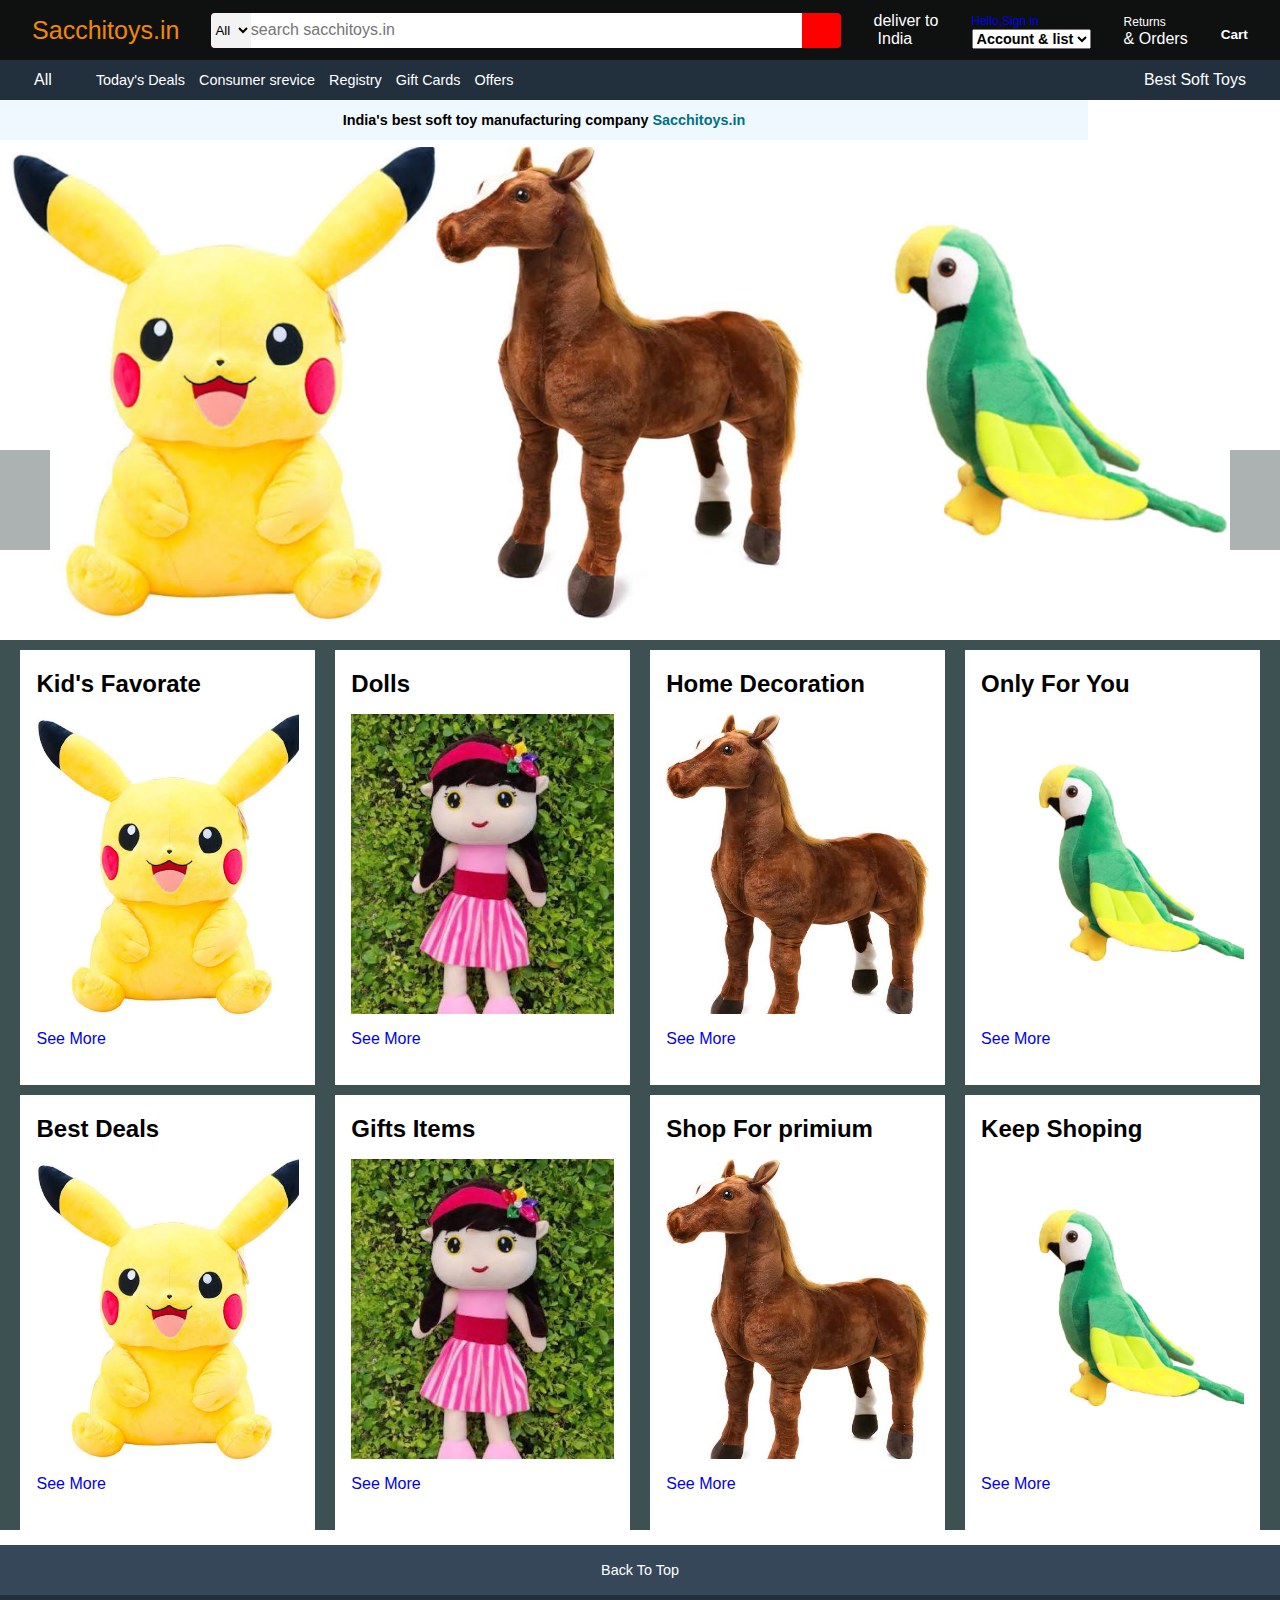
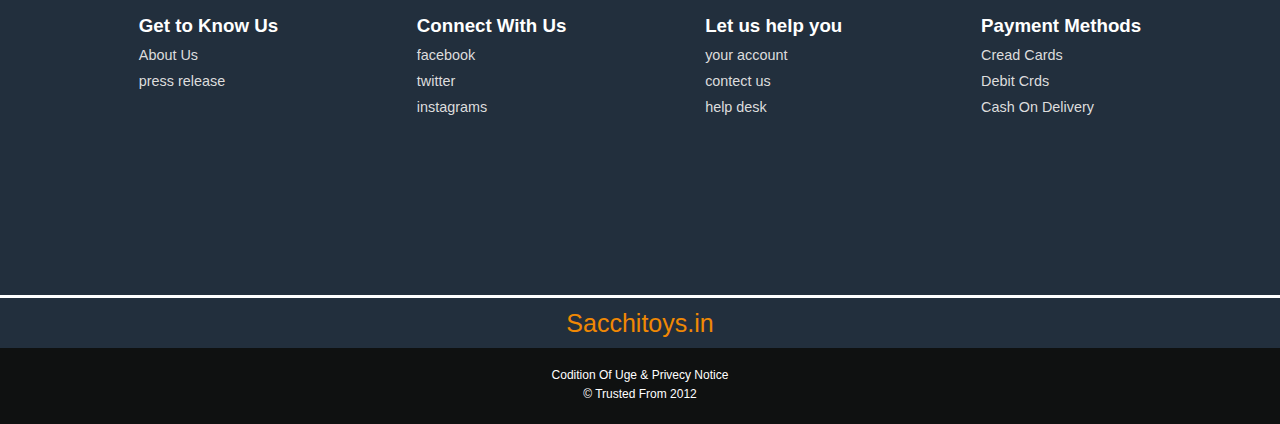
<file: index.html>
<!DOCTYPE html>
<html lang="en">
<head>
    <meta charset="UTF-8">
    <meta name="viewport" content="width=device-width, initial-scale=1.0">
    <title>Sacchitoys</title>
    <link rel="stylesheet" href="https://cdnjs.cloudflare.com/ajax/libs/font-awesome/6.5.2/css/all.min.css" integrity="sha512-SnH5WK+bZxgPHs44uWIX+LLJAJ9/2PkPKZ5QiAj6Ta86w+fsb2TkcmfRyVX3pBnMFcV7oQPJkl9QevSCWr3W6A==" crossorigin="anonymous" referrerpolicy="no-referrer" />
    <link rel="stylesheet" href="toys_style.css">
</head>
<body>
    <header>
<!-- logo of wbsite -->

    <div class ="navbar" >
       <div class="nav-logo border ">
        <div class="logo">
            <p id="top">Sacchitoys.in</p>
        </div>
       </div>


       <!-- search bar -->

       <div class="nav-search">
        <select class="sreach-sr">
            <option>All</option>
        </select>
        <input placeholder="search sacchitoys.in" class="search-input">
        <div class="search-icon">
        <i class="fa-solid fa-magnifying-glass"></i>
         </div>
       </div>
       
       
<!-- address> -->

       <div class="new-addres border picture">
        <p class="add-fist">deliver to</p>
        <div class="add-icon">
            <i class="fa-solid fa-location"></i>
            <p class="add-sec">India</p>
        </div>
       </div>

       <div class="nav-singin border">
        <p><span><a href="./sign page/sign.html">Hello,Sign in</a></span></p>
            <select class="nav-sec">
                <option>Account & list</option>
            </select>
       </div>

       <div class="nav-returns border">
        <p><span>Returns</span></p>
                <p class="nav-order">& Orders</p>
             </div>


            <div class="nav-cart border">
                <i class="fa-solid fa-cart-shopping"></i>
                Cart
            </div>
       
    </div>

    <div class="pannel">
        <div class="pannel-all">
            <i class="fa-solid fa-bars"></i>
            All
        </div>

        <div class="pannel-ops">
            <p>Today's Deals</p>
            <p>Consumer srevice</p>
            <p>Registry</p>
            <p>Gift Cards</p>
            <p>Offers</p>
        </div>

        <div class="pannel-deals">
            Best Soft Toys
        </div>



    </div>
    </header>

    <div class="hero-msg">
        <p>India's best soft toy manufacturing company <a>Sacchitoys.in</a></p>
    </div>

    <div class="hero-section">
        <button id="prev-slid" class="slid-button"><i class="fa-solid fa-arrow-right"></i></button>
        <div class="hero-img">
            <div class="slide1"><img src="./photos/hero-background-emage.jpeg.png">
            </div>
            <img src="./photos/hero-background-emage.jpeg.png">
            <img src="./photos/hero-background-emage.jpeg.png">
            <img src="./photos/hero-background-emage.jpeg.png">
            <!-- <img src="hero-images(doll).jpeg.jpeg">
            <img src="hero-images(doll).jpeg.jpeg">
            <img src="hero-images(doll).jpeg.jpeg">
            <img src="hero-images(doll).jpeg.jpeg"> -->
        </div>
        <button id="next-slid" class="slid-button"><i class="fa-solid fa-arrow-left"></i></button>
    </div>

    <div class="shopping-sec">

        <div class="box1 box">
           <div class="box-contant">
            <h2>Kid's Favorate</h2>
            <div class="box-img" style="background-image: url('./photos/hero_images\(pikachu\).jpeg');"></div>
            <p><a href="./product list/product.html">See More</a></p>
           </div>
        </div>

        <div class="box2 box">
            <div class="box-contant">
                <h2>Dolls</h2>
                <div class="box-img" style="background-image: url('./photos/hero-images\(doll\).jpeg.jpeg');"></div>
                <p><a href="./product list/product.html">See More</a></p>
               </div>
        </div>

        <div class="box3 box">
             <div class="box-contant">
            <h2>Home Decoration</h2>
            <div class="box-img" style="background-image: url('./photos/hero_images\(horse\).jpeg');"></div>
            <p><a href="./product list/product.html">See More</a></p>
           </div>
        </div>

        <div class="box4 box">
            <div class="box-contant">
                <h2>Only For You</h2>
                <div class="box-img" style="background-image: url('./photos/hero_images\(parrot\).jpeg');"></div>
                <p><a href="./product list/product.html">See More</a></p>
               </div>
        </div>

        <div class="box1 box">
            <div class="box-contant">
             <h2>Best Deals</h2>
             <div class="box-img" style="background-image: url('./photos/hero_images\(pikachu\).jpeg');"></div>
             <p><a href="./product list/product.html./product list/product.html">See More</a></p>
            </div>
         </div>
 
         <div class="box2 box">
             <div class="box-contant">
                 <h2>Gifts Items</h2>
                 <div class="box-img" style="background-image: url('./photos/hero-images\(doll\).jpeg.jpeg');"></div>
                 <p><a href="./product list/product.html">See More</a></p>
                </div>
         </div>
 
         <div class="box3 box">
              <div class="box-contant">
             <h2>Shop For primium</h2>
             <div class="box-img" style="background-image: url('./photos/hero_images\(horse\).jpeg');"></div>
             <p><a href="./product list/product.html">See More</a></p>
            </div>
         </div>
 
         <div class="box4 box">
             <div class="box-contant">
                 <h2>Keep Shoping</h2>
                 <div class="box-img" style="background-image: url('./photos/hero_images\(parrot\).jpeg');"></div>
                 <p><a href="./product list/product.html">See More</a></p>
                </div>
         </div>
       
    </div>

<!-- footer of website  -->

    <footer>
<!-- pannel 1 -->
        <div class="foot-panel1">
           <a href="#top">Back To Top</a> 
        </div>

<!-- pannel 2 -->
        <div class="foot-panel2">
        
           <ul>
             <h3> Get to Know Us</h3>
               <a href="#">About Us</a>
               <a href="#">press release</a>
            </ul>
       

            <ul>
             <h3> Connect With Us</h3>
                <a href="#">facebook</a>
                <a href="#">twitter</a>
                <a href="#">instagrams</a>
            </ul>
     
            <ul>
             <h3>Let us help you </h3>
                <a href="#">your account</a>
                <a href="#">contect us</a>
                <a href="#">help desk</a>
            </ul>

            <ul>
             <h3>Payment Methods </h3>
                <a href="#">Cread Cards</a>
                <a href="#">Debit Crds</a>
                <a href="#">Cash On Delivery</a>
            </ul>

            </div>

            <!-- foot panel 3 -->

            <div class="foot-panel3">
                <div class="logo">
                    <p>Sacchitoys.in</p>
                </div>
            </div>

            <!-- foot panel 4 -->

             <div class="foot-panel4">
                <div class="foot-pages">
                <a>Codition Of Uge</a>
                <a> & Privecy Notice</a>
                <!-- <a>a</a> -->
                 </div>
                 <div class="copyright">
               <a>&#169 Trusted From 2012</a>
                 </div>
               </div>
            
     </footer>
     <script src="index_script.js"></script>
</body>
</html>
</file>
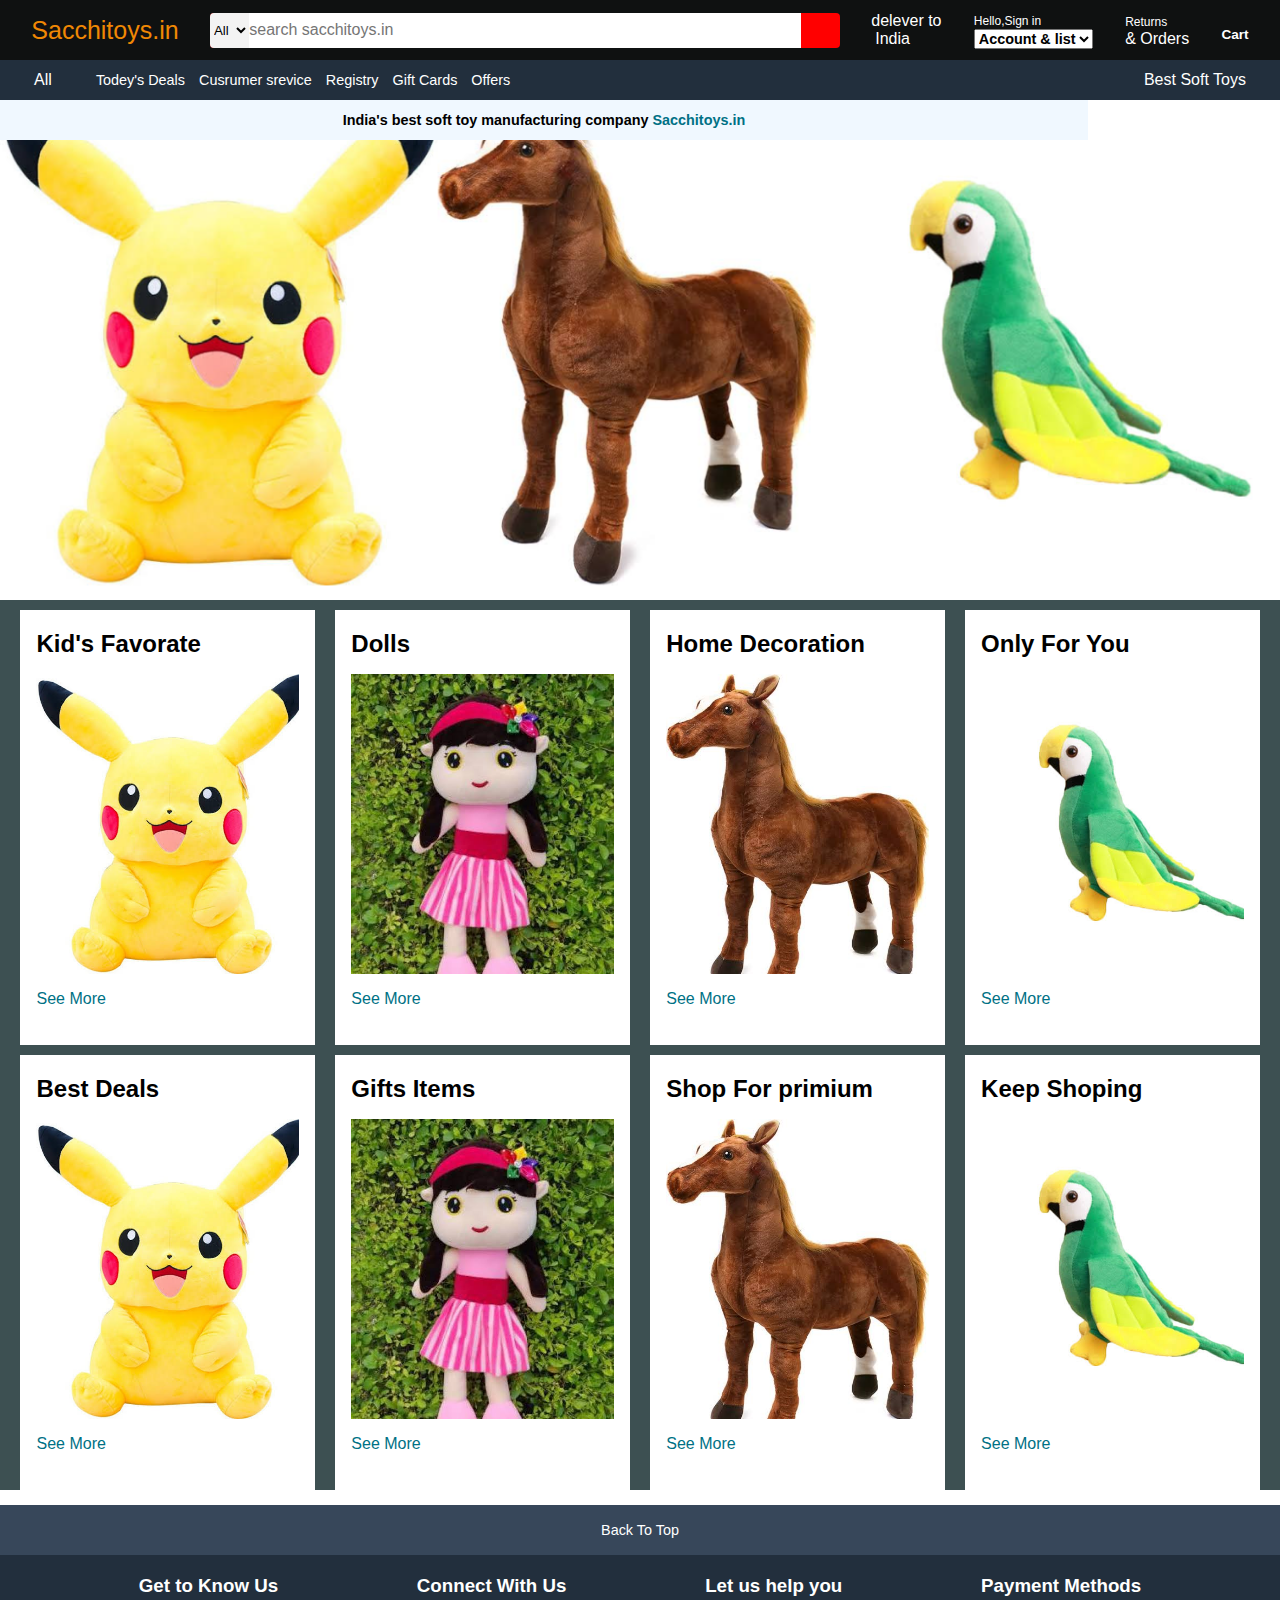
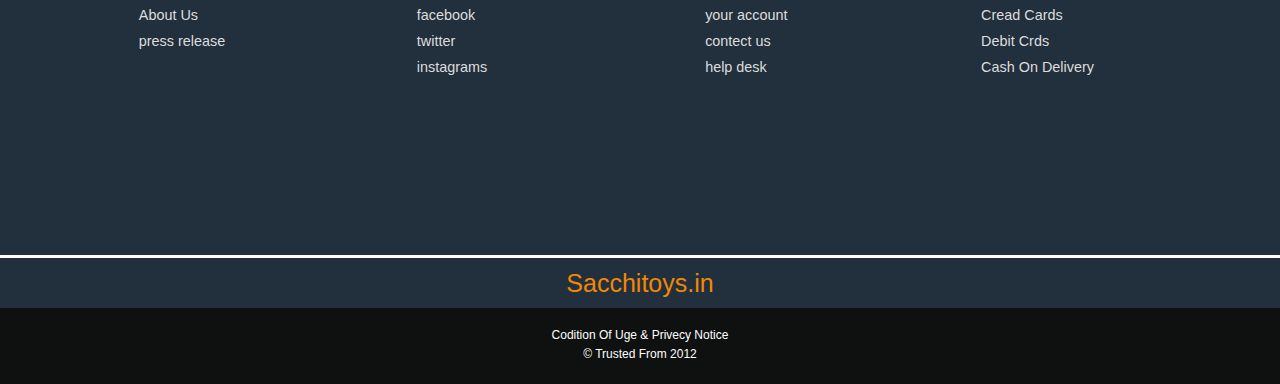
<file: sachhi toys/index.html>
<!DOCTYPE html>
<html lang="en">
<head>
    <meta charset="UTF-8">
    <meta name="viewport" content="width=device-width, initial-scale=1.0">
    <title>Sacchitoys</title>
    <link rel="stylesheet" href="https://cdnjs.cloudflare.com/ajax/libs/font-awesome/6.5.2/css/all.min.css" integrity="sha512-SnH5WK+bZxgPHs44uWIX+LLJAJ9/2PkPKZ5QiAj6Ta86w+fsb2TkcmfRyVX3pBnMFcV7oQPJkl9QevSCWr3W6A==" crossorigin="anonymous" referrerpolicy="no-referrer" />
    <link rel="stylesheet" href="toys_style.css">
</head>
<body>
    <header>
<!-- logo of wbsite -->

    <div class ="navbar">
       <div class="nav-logo border ">
        <div class="logo">
            <p>Sacchitoys.in</p>
        </div>
       </div>

       <!-- <div class="new-addres border">
        <p class="add-fist">delever to</p>
        <div class="add-icon">
            <i class="fa-solid fa-location"></i>
            <p class="add-sec">India</p>
        </div>
       </div> -->

       <!-- search bar -->

       <div class="nav-search">
        <select class="sreach-sr">
            <option>All</option>
        </select>
        <input placeholder="search sacchitoys.in" class="search-input">
        <div class="search-icon">
        <i class="fa-solid fa-magnifying-glass"></i>
         </div>
       </div>
       
<!-- address> -->

       <div class="new-addres border picture">
        <p class="add-fist">delever to</p>
        <div class="add-icon">
            <i class="fa-solid fa-location"></i>
            <p class="add-sec">India</p>
        </div>
       </div>

       <div class="nav-singin border">
        <p><span>Hello,Sign in</span></p>
            <select class="nav-sec">
                <option>Account & list</option>
            </select>
       </div>

       <div class="nav-returns border">
        <p><span>Returns</span></p>
                <p class="nav-order">& Orders</p>
             </div>


            <div class="nav-cart border">
                <i class="fa-solid fa-cart-shopping"></i>
                Cart
            </div>
       
    </div>

    <div class="pannel">
        <div class="pannel-all">
            <i class="fa-solid fa-bars"></i>
            All
        </div>

        <div class="pannel-ops">
            <p>Todey's Deals</p>
            <p>Cusrumer srevice</p>
            <p>Registry</p>
            <p>Gift Cards</p>
            <p>Offers</p>
        </div>

        <div class="pannel-deals">
            Best Soft Toys
        </div>



    </div>
    </header>

    <div class="hero-section">
       <!-- <img src="hero_images(pikachu).jpeg" class="pikachu picture">
        <img src="hero_images(horse).jpeg" class="horse picture">
        <img src="hero_images(parrot).jpeg" class="parrot picture"> -->
        <div class="hero-msg">
            <p>India's best soft toy manufacturing company<a> Sacchitoys.in</a></p>
        </div>
    </div>

    <div class="shopping-sec">

        <div class="box1 box">
           <div class="box-contant">
            <h2>Kid's Favorate</h2>
            <div class="box-img" style="background-image: url('hero_images\(pikachu\).jpeg');"></div>
            <p>See More</p>
           </div>
        </div>

        <div class="box2 box">
            <div class="box-contant">
                <h2>Dolls</h2>
                <div class="box-img" style="background-image: url('hero-images\(doll\).jpeg.jpeg');"></div>
                <p>See More</p>
               </div>
        </div>

        <div class="box3 box">
             <div class="box-contant">
            <h2>Home Decoration</h2>
            <div class="box-img" style="background-image: url('hero_images\(horse\).jpeg');"></div>
            <p>See More</p>
           </div>
        </div>

        <div class="box4 box">
            <div class="box-contant">
                <h2>Only For You</h2>
                <div class="box-img" style="background-image: url('hero_images\(parrot\).jpeg');"></div>
                <p>See More</p>
               </div>
        </div>

        <div class="box1 box">
            <div class="box-contant">
             <h2>Best Deals</h2>
             <div class="box-img" style="background-image: url('hero_images\(pikachu\).jpeg');"></div>
             <p>See More</p>
            </div>
         </div>
 
         <div class="box2 box">
             <div class="box-contant">
                 <h2>Gifts Items</h2>
                 <div class="box-img" style="background-image: url('hero-images\(doll\).jpeg.jpeg');"></div>
                 <p>See More</p>
                </div>
         </div>
 
         <div class="box3 box">
              <div class="box-contant">
             <h2>Shop For primium</h2>
             <div class="box-img" style="background-image: url('hero_images\(horse\).jpeg');"></div>
             <p>See More</p>
            </div>
         </div>
 
         <div class="box4 box">
             <div class="box-contant">
                 <h2>Keep Shoping</h2>
                 <div class="box-img" style="background-image: url('hero_images\(parrot\).jpeg');"></div>
                 <p>See More</p>
                </div>
         </div>
       
    </div>

<!-- footer of website  -->

    <footer>
<!-- pannel 1 -->
        <div class="foot-panel1">
           <a href="#">Back To Top</a> 
        </div>

<!-- pannel 2 -->
        <div class="foot-panel2">
        
           <ul>
             <h3> Get to Know Us</h3>
               <a href="#">About Us</a>
               <a href="#">press release</a>
            </ul>
       

            <ul>
             <h3> Connect With Us</h3>
                <a href="#">facebook</a>
                <a href="#">twitter</a>
                <a href="#">instagrams</a>
            </ul>
     
            <ul>
             <h3>Let us help you </h3>
                <a href="#">your account</a>
                <a href="#">contect us</a>
                <a href="#">help desk</a>
            </ul>

            <ul>
             <h3>Payment Methods </h3>
                <a href="#">Cread Cards</a>
                <a href="#">Debit Crds</a>
                <a href="#">Cash On Delivery</a>
            </ul>

            </div>

            <!-- foot panel 3 -->

            <div class="foot-panel3">
                <div class="logo">
                    <p>Sacchitoys.in</p>
                </div>
            </div>

            <!-- foot panel 4 -->

             <div class="foot-panel4">
                <div class="foot-pages">
                <a>Codition Of Uge</a>
                <a> & Privecy Notice</a>
                <!-- <a>a</a> -->
                 </div>
                 <div class="copyright">
               <a>&#169 Trusted From 2012</a>
                 </div>
               </div>
            
     </footer>
</body>
</html>
</file>
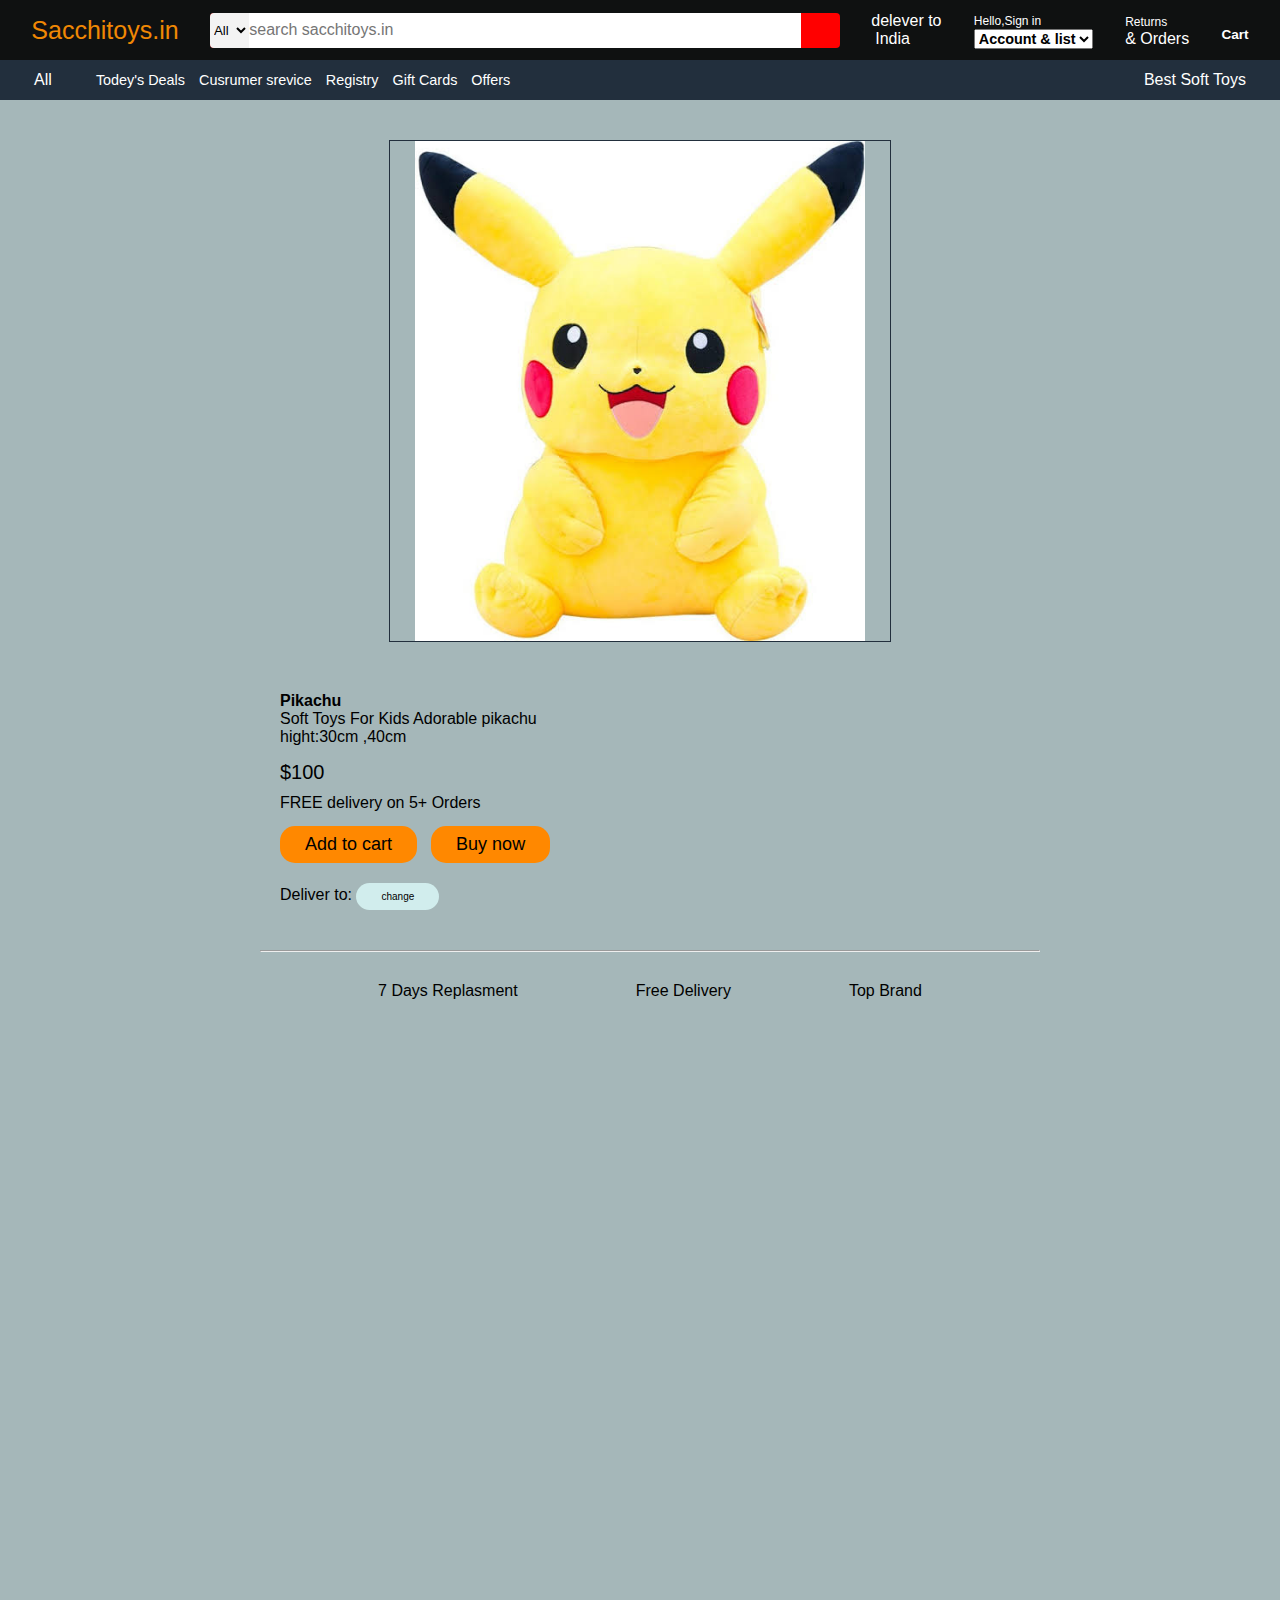
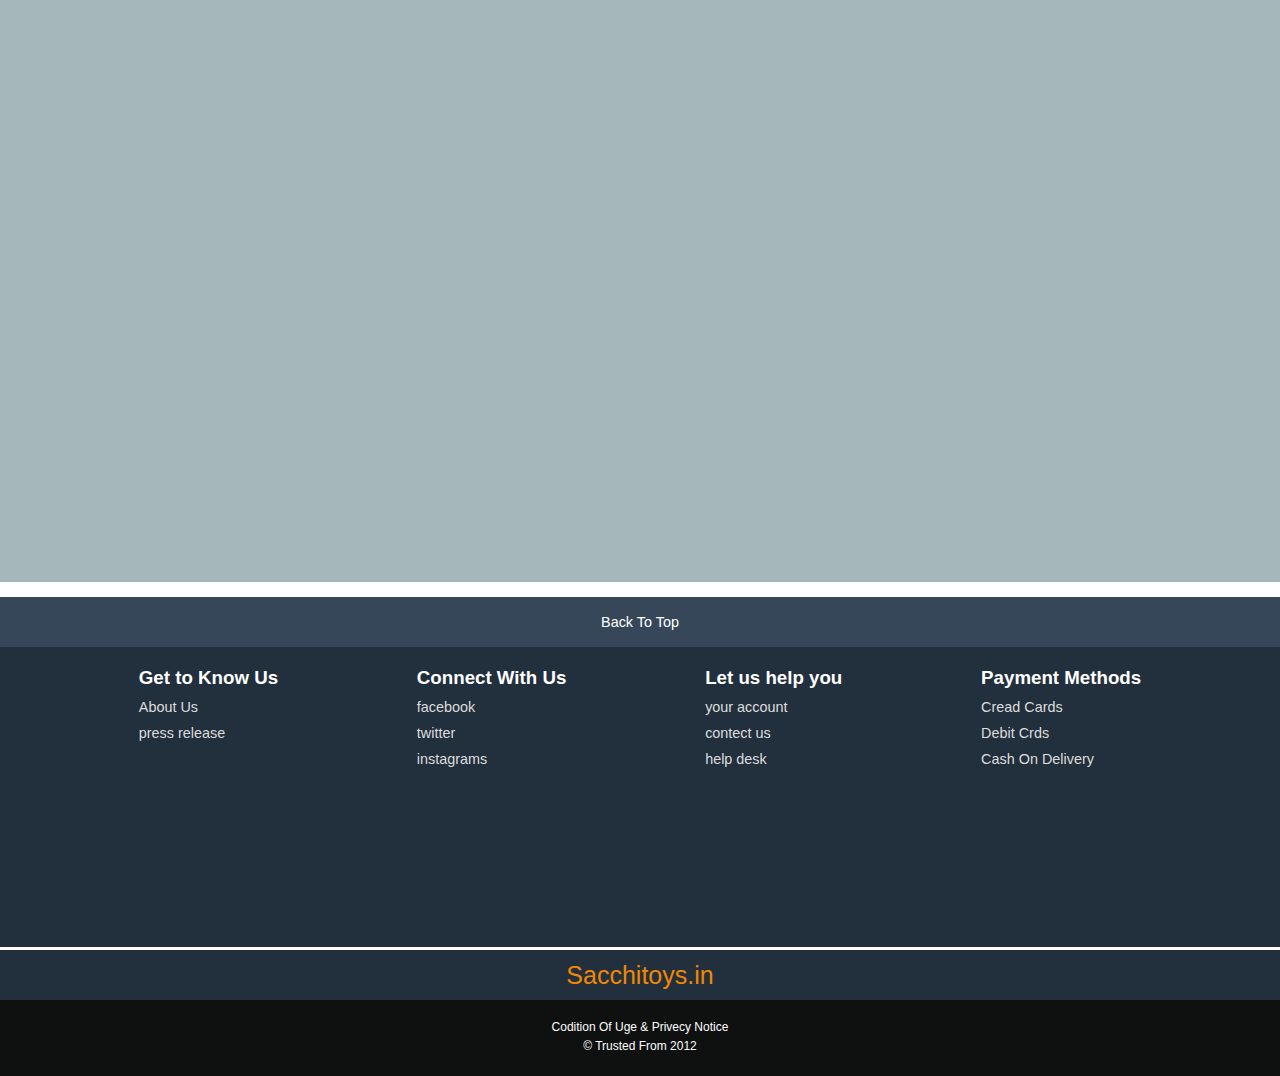
<file: item.html>
<!DOCTYPE html>
<html lang="en">
<head>
    <meta charset="UTF-8">
    <meta name="viewport" content="width=device-width, initial-scale=1.0">
    <title>Items</title>
    <link rel="stylesheet" href="https://cdnjs.cloudflare.com/ajax/libs/font-awesome/6.5.2/css/all.min.css" integrity="sha512-SnH5WK+bZxgPHs44uWIX+LLJAJ9/2PkPKZ5QiAj6Ta86w+fsb2TkcmfRyVX3pBnMFcV7oQPJkl9QevSCWr3W6A==" crossorigin="anonymous" referrerpolicy="no-referrer" />
    <link rel="stylesheet" href="item_style.css">
</head>
<body>
    
    <header>
        <!-- logo of wbsite -->
        
            <div class ="navbar">
               <div class="nav-logo border ">
                <div class="logo">
                    <p>Sacchitoys.in</p>
                </div>
               </div>    
        
               <!-- <div class="new-addres border">
                <p class="add-fist">delever to</p>
                <div class="add-icon">
                    <i class="fa-solid fa-location"></i>
                    <p class="add-sec">India</p>
                </div>
               </div> -->
        
               <!-- search bar -->
        
               <div class="nav-search">
                <select class="sreach-sr">
                    <option>All</option>
                </select>
                <input placeholder="search sacchitoys.in" class="search-input">
                <div class="search-icon">
                <i class="fa-solid fa-magnifying-glass"></i>
                 </div>
               </div>
               
        <!-- address> -->
        
               <div class="new-addres border picture">
                <p class="add-fist">delever to</p>
                <div class="add-icon">
                    <i class="fa-solid fa-location"></i>
                    <p class="add-sec">India</p>
                </div>
               </div>
        
               <div class="nav-singin border">
                <p><span>Hello,Sign in</span></p>
                    <select class="nav-sec">
                        <option>Account & list</option>
                    </select>
               </div>
        
               <div class="nav-returns border">
                <p><span>Returns</span></p>
                        <p class="nav-order">& Orders</p>
                     </div>
        
        
                    <div class="nav-cart border">
                        <i class="fa-solid fa-cart-shopping"></i>
                        Cart
                    </div>
               
            </div>
        
            <div class="pannel">
                <div class="pannel-all">
                    <i class="fa-solid fa-bars"></i>
                    All
                </div>
        
                <div class="pannel-ops">
                    <p>Todey's Deals</p>
                    <p>Cusrumer srevice</p>
                    <p>Registry</p>
                    <p>Gift Cards</p>
                    <p>Offers</p>
                </div>
        
                <div class="pannel-deals">
                    Best Soft Toys
                </div>
        
        
        
            </div>
            </header>
 
            <!-- items -->

            <div class="items-page">
                <div class="item-left">
                    <div class="item-img">
                        <img src="hero_images(pikachu).jpeg">
                    </div>
    
                </div>

            <div class="item-right">

                <div class="item-details">
                    <ul>
                        <h4>Pikachu</h4>
                        <li>Soft Toys For Kids Adorable pikachu</li>
                        <li>hight:30cm ,40cm</li>
                        <div class="rattings">
                            <i class="fas fa-star"></i>
                            <i class="fas fa-star"></i>
                            <i class="fas fa-star"></i>
                            <i class="fas fa-star"></i>
                            <i class="fas fa-star"></i>
                        </div>
                        <div class="price">$100</div>
                        <li>FREE delivery on 5+ Orders</li>
                        <div class="btn-box">
                            <button class="cart-btn">Add to cart</button>
                            <button class="buy-btn">Buy now</button>
                        </div> 

                        <div class="item-address">
                            <p>Deliver to:
                                <button>change</button>
                            </p>
                        </div>

                    </ul>

                    <hr>

                    <div class="item-page-services">
                        <div class="item-services">
                           <i class="fa-solid fa-arrow-rotate"></i>
                            <p>7 Days Replasment</p>
                        </div>
                        <div class="item-services">
                            <i class="fa-solid fa-truck"></i>
                            <p>Free Delivery</p>
                        </div>
                        <div class="item-services">
                            <i class="fa-solid fa-trophy"></i>
                            <p>Top Brand</p>
                        </div>
                    </div>
                   

                </div>

 <!-- items details div end here  -->

            </div>
               

            </div>



            <!-- footer..... -->
    <footer>
        <!-- pannel 1 -->
                <div class="foot-panel1">
                   <a href="#">Back To Top</a> 
                </div>
        
        <!-- pannel 2 -->
                <div class="foot-panel2">
                
                   <ul>
                     <h3> Get to Know Us</h3>
                       <a href="#">About Us</a>
                       <a href="#">press release</a>
                    </ul>
               
        
                    <ul>
                     <h3> Connect With Us</h3>
                        <a href="#">facebook</a>
                        <a href="#">twitter</a>
                        <a href="#">instagrams</a>
                    </ul>
             
                    <ul>
                     <h3>Let us help you </h3>
                        <a href="#">your account</a>
                        <a href="#">contect us</a>
                        <a href="#">help desk</a>
                    </ul>
        
                    <ul>
                     <h3>Payment Methods </h3>
                        <a href="#">Cread Cards</a>
                        <a href="#">Debit Crds</a>
                        <a href="#">Cash On Delivery</a>
                    </ul>
        
                    </div>
        
                    <!-- foot panel 3 -->
        
                    <div class="foot-panel3">
                        <div class="logo">
                            <p>Sacchitoys.in</p>
                        </div>
                    </div>
        
                    <!-- foot panel 4 -->
        
                     <div class="foot-panel4">
                        <div class="foot-pages">
                        <a>Codition Of Uge</a>
                        <a> & Privecy Notice</a>
                        <!-- <a>a</a> -->
                         </div>
                         <div class="copyright">
                       <a>&#169 Trusted From 2012</a>
                         </div>
                       </div>
                    
             </footer>

</body>
</html>
</file>
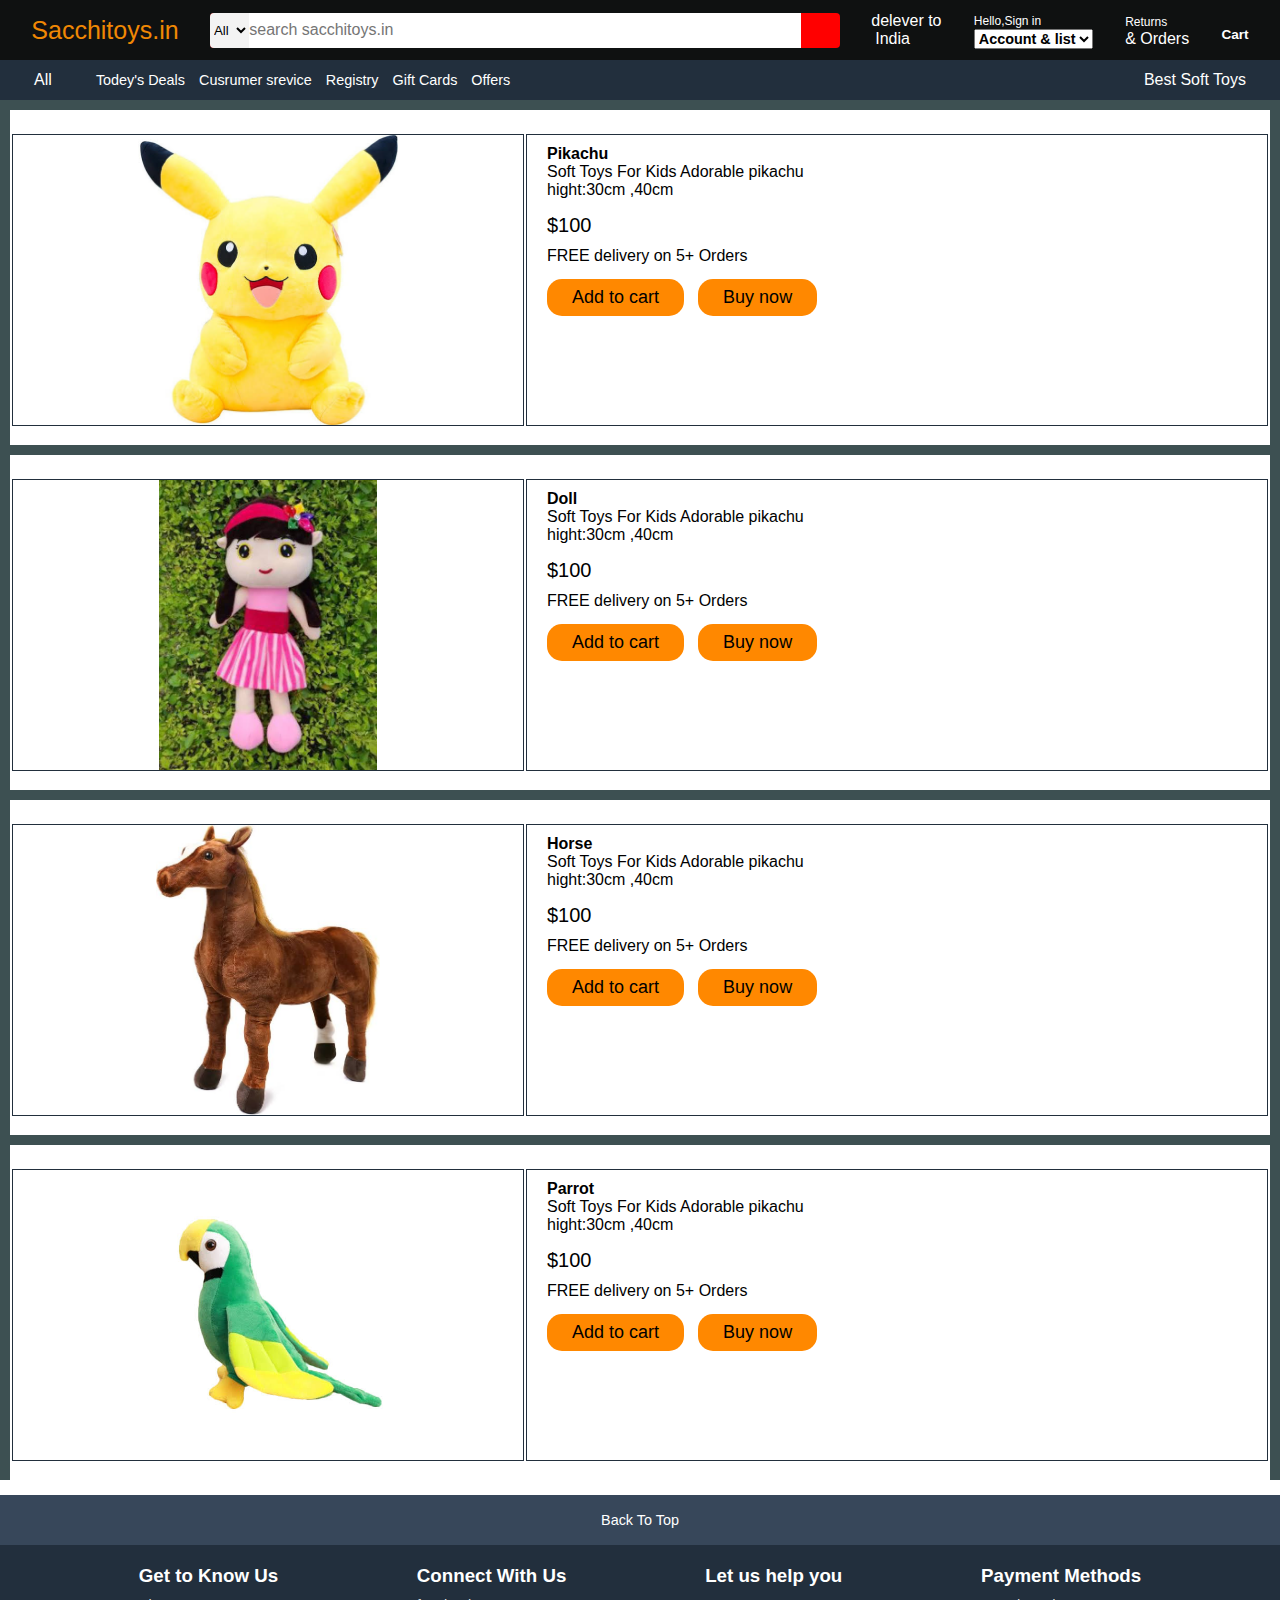
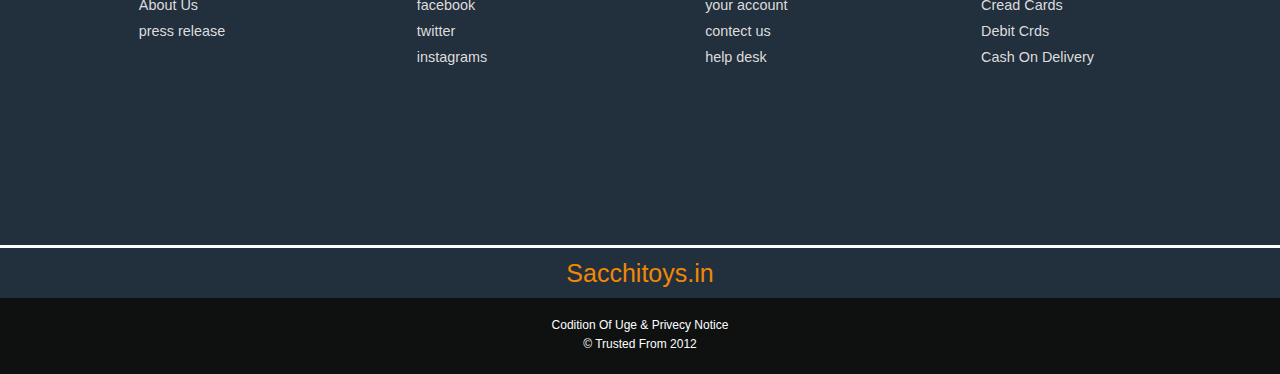
<file: product.html>
<!DOCTYPE html>
<html lang="en">
<head>
    <meta charset="UTF-8">
    <meta name="viewport" content="width=device-width, initial-scale=1.0">
    <title>products</title>
    <link rel="stylesheet" href="https://cdnjs.cloudflare.com/ajax/libs/font-awesome/6.5.2/css/all.min.css" integrity="sha512-SnH5WK+bZxgPHs44uWIX+LLJAJ9/2PkPKZ5QiAj6Ta86w+fsb2TkcmfRyVX3pBnMFcV7oQPJkl9QevSCWr3W6A==" crossorigin="anonymous" referrerpolicy="no-referrer" />
    <link rel="stylesheet" href="product_style.css">
</head>


<body>

    <header>
       <!-- nav  bar of website -->
        
            <div class ="navbar">
               <div class="nav-logo border ">
                <div class="logo">
                    <p>Sacchitoys.in</p>
                </div>
               </div>    
        
               <!-- <div class="new-addres border">
                <p class="add-fist">delever to</p>
                <div class="add-icon">
                    <i class="fa-solid fa-location"></i>
                    <p class="add-sec">India</p>
                </div>
               </div> -->
        
               <!-- search bar -->
        
               <div class="nav-search">
                <select class="sreach-sr">
                    <option>All</option>
                </select>
                <input placeholder="search sacchitoys.in" class="search-input">
                <div class="search-icon">
                <i class="fa-solid fa-magnifying-glass"></i>
                 </div>
               </div>
               
        <!-- address> -->
        
               <div class="new-addres border picture">
                <p class="add-fist">delever to</p>
                <div class="add-icon">
                    <i class="fa-solid fa-location"></i>
                    <p class="add-sec">India</p>
                </div>
               </div>
        
               <div class="nav-singin border">
                <p><span>Hello,Sign in</span></p>
                    <select class="nav-sec">
                        <option>Account & list</option>
                    </select>
               </div>
        
               <div class="nav-returns border">
                <p><span>Returns</span></p>
                        <p class="nav-order">& Orders</p>
                     </div>
        
        
                    <div class="nav-cart border">
                        <i class="fa-solid fa-cart-shopping"></i>
                        Cart
                    </div>
               
            </div>
        
            <!-- nav bar div ends here  -->

            <div class="pannel">
                <div class="pannel-all">
                    <i class="fa-solid fa-bars"></i>
                    All
                </div>
        
                <div class="pannel-ops">
                    <p>Todey's Deals</p>
                    <p>Cusrumer srevice</p>
                    <p>Registry</p>
                    <p>Gift Cards</p>
                    <p>Offers</p>
                </div>
        
                <div class="pannel-deals">
                    Best Soft Toys
                </div>
        
            </div>

            
            </header>

        <!-- product...... -->

    <div class="product-page">
        <div class="product-box">
            <div class="product-left">
           
             <div class="product-img">
             <img src="./photos/hero_images(pikachu).jpeg">
             </div>
            </div>

            <div class="product-right">
                <ul>
                    <h4>Pikachu</h4>
                    <li>Soft Toys For Kids Adorable pikachu</li>
                    <li>hight:30cm ,40cm</li>
                    <div class="rattings">
                        <i class="fas fa-star"></i>
                        <i class="fas fa-star"></i>
                        <i class="fas fa-star"></i>
                        <i class="fas fa-star"></i>
                        <i class="fas fa-star"></i>
                    </div>
                    <div class="price">$100</div>
                    <li>FREE delivery on 5+ Orders</li>
                    <div class="btn-box">
                        <button class="cart-btn">Add to cart</button>
                        <button class="buy-btn">Buy now</button>
                    </div>
                   
                </ul>
            </div>

        </div>
    </div>

    </div>

    <!-- 2nd panel of product page -->

    <div class="product-page">
        <div class="product-box">
            <div class="product-left">
           
             <div class="product-img">
             <img src="./photos/hero-images(doll).jpeg.jpeg">
             </div>
            </div>

            <div class="product-right">
                <ul>
                    <h4>Doll</h4>
                    <li>Soft Toys For Kids Adorable pikachu</li>
                    <li>hight:30cm ,40cm</li>
                    <div class="rattings">
                        <i class="fas fa-star"></i>
                        <i class="fas fa-star"></i>
                        <i class="fas fa-star"></i>
                        <i class="fas fa-star"></i>
                        <i class="fas fa-star"></i>
                    </div>
                    <div class="price">$100</div>
                    <li>FREE delivery on 5+ Orders</li>
                    <div class="btn-box">
                        <button class="cart-btn">Add to cart</button>
                        <button class="buy-btn">Buy now</button>
                    </div>
                   
                </ul>
            </div>

        </div>
    </div>
    
    </div>

    <!-- 3rd panel -->

    <div class="product-page">
        <div class="product-box">
            
            <div class="product-left">
             <div class="product-img">
               <img src="./photos/hero_images(horse).jpeg">
             </div>
            </div>

            <div class="product-right">
                <ul>
                    <h4>Horse</h4>
                    <li>Soft Toys For Kids Adorable pikachu</li>
                    <li>hight:30cm ,40cm</li>
                    <div class="rattings">
                        <i class="fas fa-star"></i>
                        <i class="fas fa-star"></i>
                        <i class="fas fa-star"></i>
                        <i class="fas fa-star"></i>
                        <i class="fas fa-star"></i>
                    </div>
                    <div class="price">$100</div>
                    <li>FREE delivery on 5+ Orders</li>
                    <div class="btn-box">
                        <button class="cart-btn">Add to cart</button>
                        <button class="buy-btn">Buy now</button>
                    </div>
                   
                </ul>
            </div>

        </div>
    </div>
    
    </div>
    
    <!-- 4th panel -->

    <div class="product-page">
        <div class="product-box">
            <div class="product-left">
             
             <div class="product-img">
                <img src="./photos/hero_images(parrot).jpeg">
             </div>
            </div>

            <div class="product-right">
                <ul>
                    <h4>Parrot</h4>
                    <li>Soft Toys For Kids Adorable pikachu</li>
                    <li>hight:30cm ,40cm</li>
                    <div class="rattings">
                        <i class="fas fa-star"></i>
                        <i class="fas fa-star"></i>
                        <i class="fas fa-star"></i>
                        <i class="fas fa-star"></i>
                        <i class="fas fa-star"></i>
                    </div>
                    <div class="price">$100</div>
                    <li>FREE delivery on 5+ Orders</li>
                    <div class="btn-box">
                        <button class="cart-btn">Add to cart</button>
                        <button class="buy-btn">Buy now</button>
                    </div>
                   
                </ul>
            </div>

        </div>
    </div>
    
    </div>


    <!-- footer..... -->
    <footer>
        <!-- pannel 1 -->
                <div class="foot-panel1">
                   <a href="#">Back To Top</a> 
                </div>
        
        <!-- pannel 2 -->
                <div class="foot-panel2">
                
                   <ul>
                     <h3> Get to Know Us</h3>
                       <a href="#">About Us</a>
                       <a href="#">press release</a>
                    </ul>
               
        
                    <ul>
                     <h3> Connect With Us</h3>
                        <a href="#">facebook</a>
                        <a href="#">twitter</a>
                        <a href="#">instagrams</a>
                    </ul>
             
                    <ul>
                     <h3>Let us help you </h3>
                        <a href="#">your account</a>
                        <a href="#">contect us</a>
                        <a href="#">help desk</a>
                    </ul>
        
                    <ul>
                     <h3>Payment Methods </h3>
                        <a href="#">Cread Cards</a>
                        <a href="#">Debit Crds</a>
                        <a href="#">Cash On Delivery</a>
                    </ul>
        
                    </div>
        
                    <!-- foot panel 3 -->
        
                    <div class="foot-panel3">
                        <div class="logo">
                            <p>Sacchitoys.in</p>
                        </div>
                    </div>
        
                    <!-- foot panel 4 -->
        
                     <div class="foot-panel4">
                        <div class="foot-pages">
                        <a>Codition Of Uge</a>
                        <a> & Privecy Notice</a>
                        <!-- <a>a</a> -->
                         </div>
                         <div class="copyright">
                       <a>&#169 Trusted From 2012</a>
                         </div>
                       </div>
                    
             </footer>

</body>
</html>
</file>
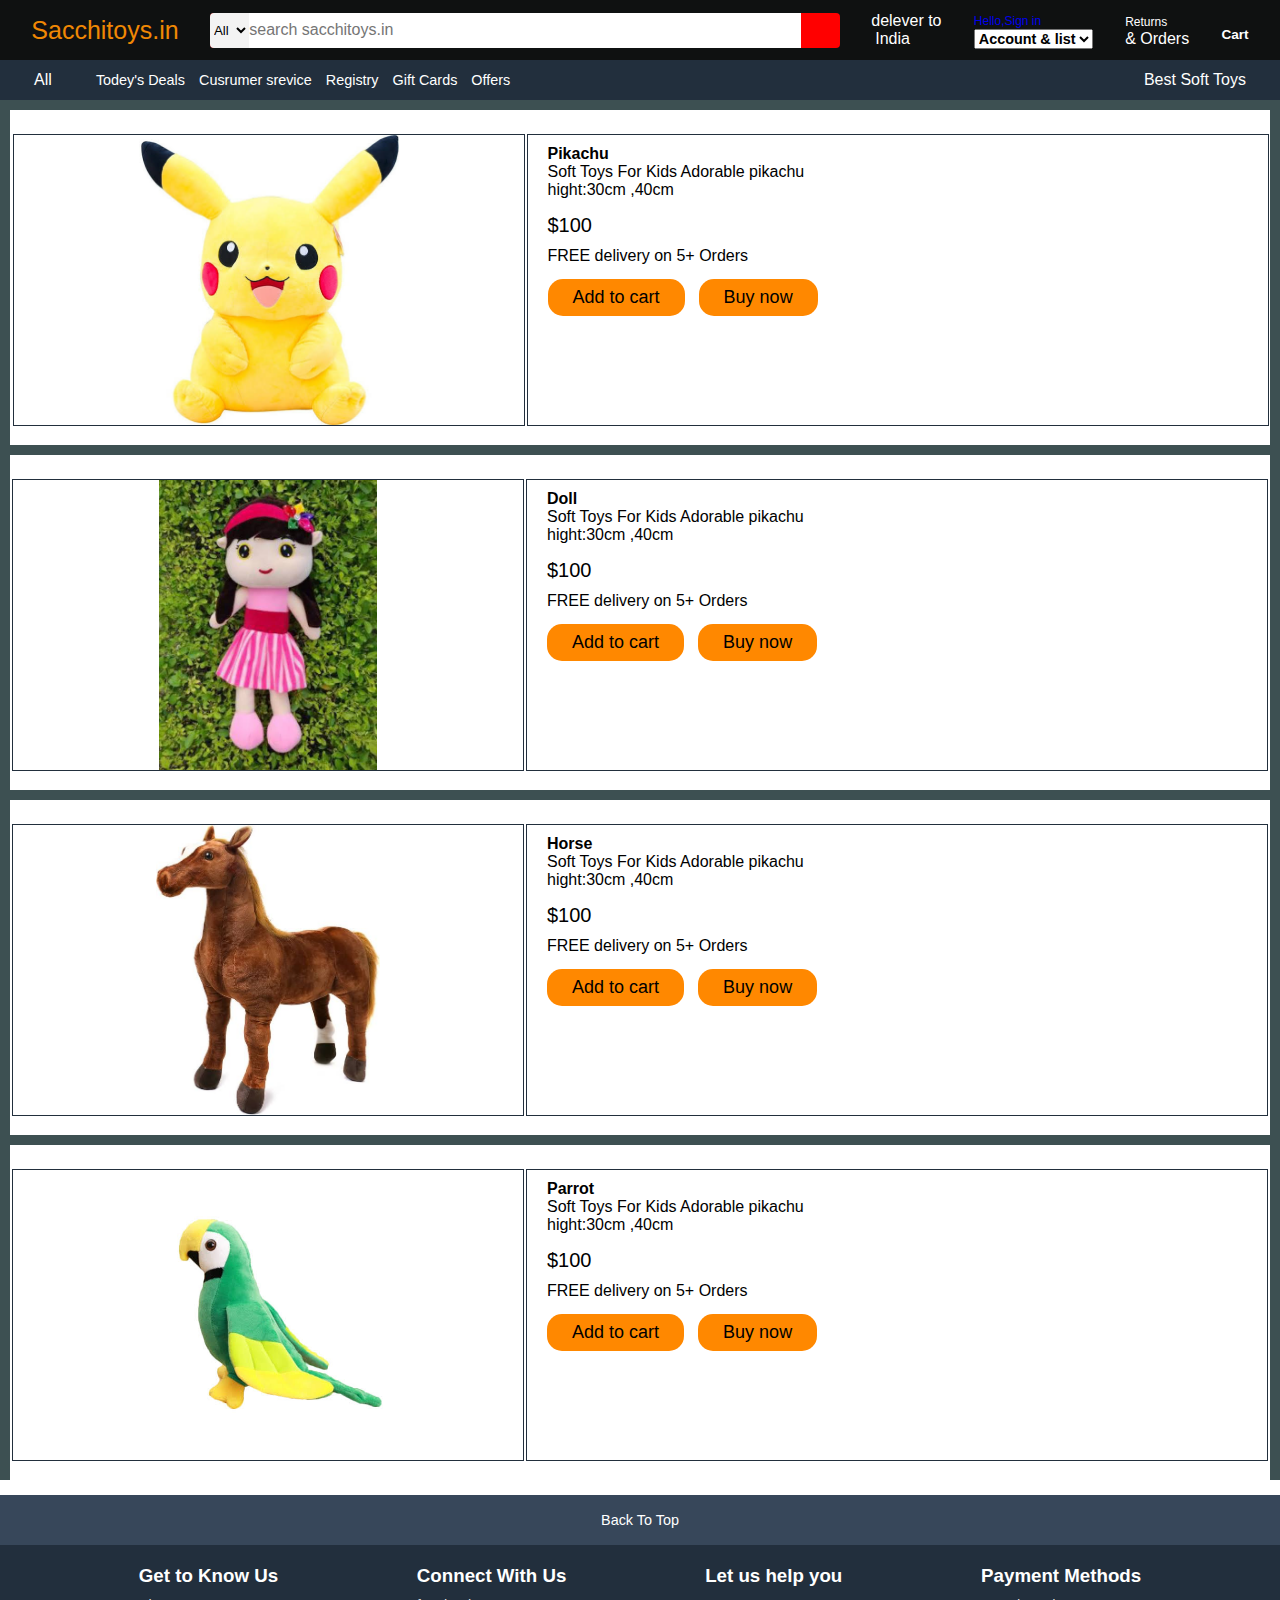
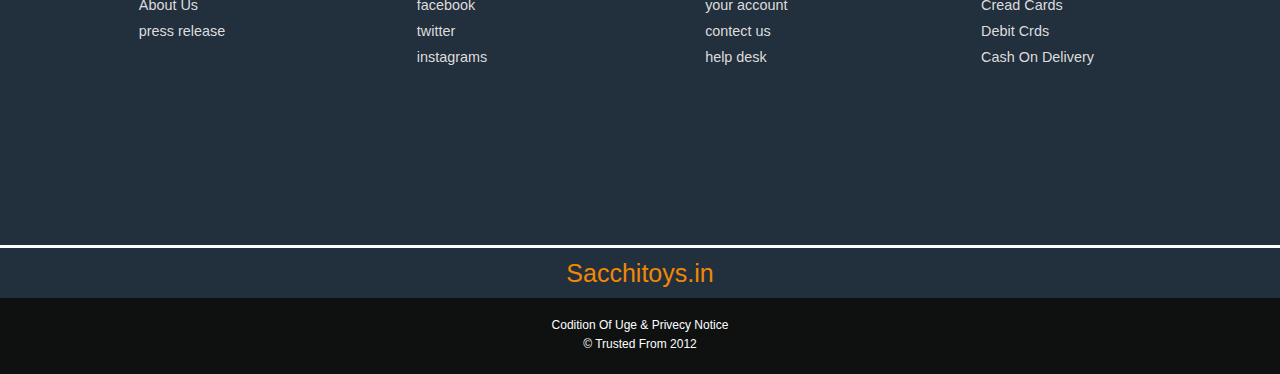
<file: product list/product.html>
<!DOCTYPE html>
<html lang="en">
<head>
    <meta charset="UTF-8">
    <meta name="viewport" content="width=device-width, initial-scale=1.0">
    <title>products</title>
    <link rel="stylesheet" href="https://cdnjs.cloudflare.com/ajax/libs/font-awesome/6.5.2/css/all.min.css" integrity="sha512-SnH5WK+bZxgPHs44uWIX+LLJAJ9/2PkPKZ5QiAj6Ta86w+fsb2TkcmfRyVX3pBnMFcV7oQPJkl9QevSCWr3W6A==" crossorigin="anonymous" referrerpolicy="no-referrer" />
    <link rel="stylesheet" href="product_style.css">
</head>


<body>

    <header>
       <!-- nav  bar of website -->
        
            <div class ="navbar">
               <div class="nav-logo border ">
                <div class="logo">
                    <p>Sacchitoys.in</p>
                </div>
               </div>    
        
               <!-- <div class="new-addres border">
                <p class="add-fist">delever to</p>
                <div class="add-icon">
                    <i class="fa-solid fa-location"></i>
                    <p class="add-sec">India</p>
                </div>
               </div> -->
        
               <!-- search bar -->
        
               <div class="nav-search">
                <select class="sreach-sr">
                    <option>All</option>
                </select>
                <input placeholder="search sacchitoys.in" class="search-input">
                <div class="search-icon">
                <i class="fa-solid fa-magnifying-glass"></i>
                 </div>
               </div>
               
        <!-- address> -->
        
               <div class="new-addres border picture">
                <p class="add-fist">delever to</p>
                <div class="add-icon">
                    <i class="fa-solid fa-location"></i>
                    <p class="add-sec">India</p>
                </div>
               </div>
        
               <div class="nav-singin border">
                <!-- <p><span>Hello,Sign in</span></p> -->
                <p><span><a href="./sign page/sign.html">Hello,Sign in</a></span></p>
                    <select class="nav-sec">
                        <option>Account & list</option>
                    </select>
               </div>
        
               <div class="nav-returns border">
                <p><span>Returns</span></p>
                        <p class="nav-order">& Orders</p>
                     </div>
        
        
                    <div class="nav-cart border">
                        <i class="fa-solid fa-cart-shopping"></i>
                        Cart
                    </div>
               
            </div>
        
            <!-- nav bar div ends here  -->

            <div class="pannel">
                <div class="pannel-all">
                    <i class="fa-solid fa-bars"></i>
                    All
                </div>
        
                <div class="pannel-ops">
                    <p>Todey's Deals</p>
                    <p>Cusrumer srevice</p>
                    <p>Registry</p>
                    <p>Gift Cards</p>
                    <p>Offers</p>
                </div>
        
                <div class="pannel-deals">
                    Best Soft Toys
                </div>
        
            </div>
            
            </header>

        <!-- product...... -->

    <div class="product-page">
        <div class="product-box"><a href="./item page/item.html"></a>
            <div class="product-left">
           
             <div class="product-img">
             <img src="./photos/hero_images(pikachu).jpeg">
             </div>
            </div>

            <div class="product-right">
                <ul>
                    <h4>Pikachu</h4>
                    <li>Soft Toys For Kids Adorable pikachu</li>
                    <li>hight:30cm ,40cm</li>
                    <div class="rattings">
                        <i class="fas fa-star"></i>
                        <i class="fas fa-star"></i>
                        <i class="fas fa-star"></i>
                        <i class="fas fa-star"></i>
                        <i class="fas fa-star"></i>
                    </div>
                    <div class="price">$100</div>
                    <li>FREE delivery on 5+ Orders</li>
                    <div class="btn-box">
                        <button class="cart-btn">Add to cart</button>
                        <button class="buy-btn">Buy now</button>
                    </div>
                   
                </ul>
            </div>

        </div>
    </div>

    </div>

    <!-- 2nd panel of product page -->

    <div class="product-page">
        <div class="product-box">
            <div class="product-left">
           
             <div class="product-img">
             <img src="./photos/hero-images(doll).jpeg.jpeg">
             </div>
            </div>

            <div class="product-right">
                <ul>
                    <h4>Doll</h4>
                    <li>Soft Toys For Kids Adorable pikachu</li>
                    <li>hight:30cm ,40cm</li>
                    <div class="rattings">
                        <i class="fas fa-star"></i>
                        <i class="fas fa-star"></i>
                        <i class="fas fa-star"></i>
                        <i class="fas fa-star"></i>
                        <i class="fas fa-star"></i>
                    </div>
                    <div class="price">$100</div>
                    <li>FREE delivery on 5+ Orders</li>
                    <div class="btn-box">
                        <button class="cart-btn">Add to cart</button>
                        <button class="buy-btn">Buy now</button>
                    </div>
                   
                </ul>
            </div>

        </div>
    </div>
    
    </div>

    <!-- 3rd panel -->

    <div class="product-page">
        <div class="product-box">
            
            <div class="product-left">
             <div class="product-img">
               <img src="./photos/hero_images(horse).jpeg">
             </div>
            </div>

            <div class="product-right">
                <ul>
                    <h4>Horse</h4>
                    <li>Soft Toys For Kids Adorable pikachu</li>
                    <li>hight:30cm ,40cm</li>
                    <div class="rattings">
                        <i class="fas fa-star"></i>
                        <i class="fas fa-star"></i>
                        <i class="fas fa-star"></i>
                        <i class="fas fa-star"></i>
                        <i class="fas fa-star"></i>
                    </div>
                    <div class="price">$100</div>
                    <li>FREE delivery on 5+ Orders</li>
                    <div class="btn-box">
                        <button class="cart-btn">Add to cart</button>
                        <button class="buy-btn">Buy now</button>
                    </div>
                   
                </ul>
            </div>

        </div>
    </div>
    
    </div>
    
    <!-- 4th panel -->

    <div class="product-page">
        <div class="product-box">
            <div class="product-left">
             
             <div class="product-img">
                <img src="./photos/hero_images(parrot).jpeg">
             </div>
            </div>

            <div class="product-right">
                <ul>
                    <h4>Parrot</h4>
                    <li>Soft Toys For Kids Adorable pikachu</li>
                    <li>hight:30cm ,40cm</li>
                    <div class="rattings">
                        <i class="fas fa-star"></i>
                        <i class="fas fa-star"></i>
                        <i class="fas fa-star"></i>
                        <i class="fas fa-star"></i>
                        <i class="fas fa-star"></i>
                    </div>
                    <div class="price">$100</div>
                    <li>FREE delivery on 5+ Orders</li>
                    <div class="btn-box">
                        <button class="cart-btn">Add to cart</button>
                        <button class="buy-btn">Buy now</button>
                    </div>
                   
                </ul>
            </div>

        </div>
    </div>
    
    </div>


    <!-- footer..... -->
    <footer>
        <!-- pannel 1 -->
                <div class="foot-panel1">
                   <a href="#">Back To Top</a> 
                </div>
        
        <!-- pannel 2 -->
                <div class="foot-panel2">
                
                   <ul>
                     <h3> Get to Know Us</h3>
                       <a href="#">About Us</a>
                       <a href="#">press release</a>
                    </ul>
               
        
                    <ul>
                     <h3> Connect With Us</h3>
                        <a href="#">facebook</a>
                        <a href="#">twitter</a>
                        <a href="#">instagrams</a>
                    </ul>
             
                    <ul>
                     <h3>Let us help you </h3>
                        <a href="#">your account</a>
                        <a href="#">contect us</a>
                        <a href="#">help desk</a>
                    </ul>
        
                    <ul>
                     <h3>Payment Methods </h3>
                        <a href="#">Cread Cards</a>
                        <a href="#">Debit Crds</a>
                        <a href="#">Cash On Delivery</a>
                    </ul>
        
                    </div>
        
                    <!-- foot panel 3 -->
        
                    <div class="foot-panel3">
                        <div class="logo">
                            <p>Sacchitoys.in</p>
                        </div>
                    </div>
        
                    <!-- foot panel 4 -->
        
                     <div class="foot-panel4">
                        <div class="foot-pages">
                        <a>Codition Of Uge</a>
                        <a> & Privecy Notice</a>
                        <!-- <a>a</a> -->
                         </div>
                         <div class="copyright">
                       <a>&#169 Trusted From 2012</a>
                         </div>
                       </div>
                    
             </footer>

</body>
</html>
</file>
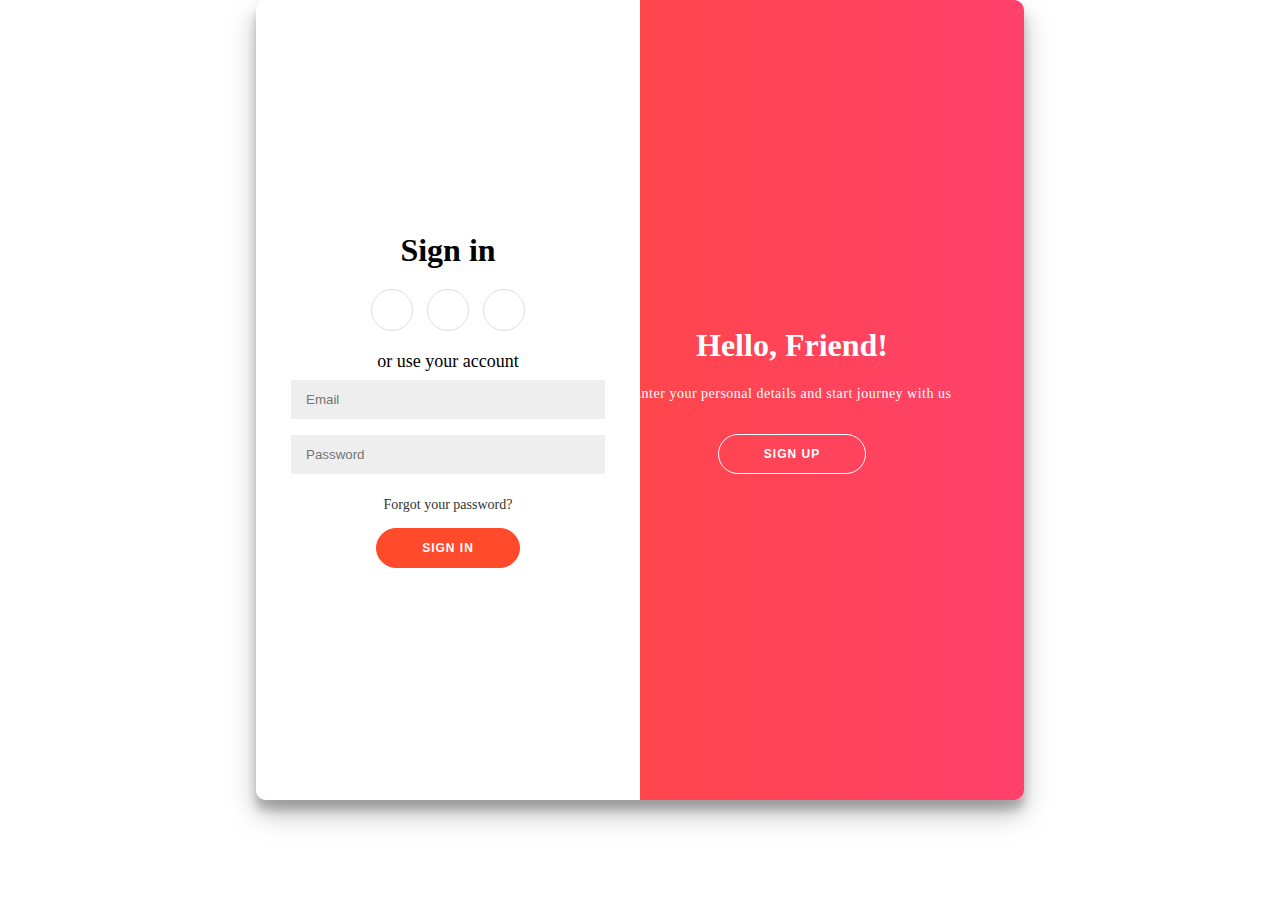
<file: sign page/sign.html>
<!DOCTYPE html>
<html lang="en">
<head>
    <meta charset="UTF-8">
    <meta name="viewport" content="width=device-width, initial-scale=1.0">
    <title>Document</title>
    <link rel="stylesheet" href="https://cdnjs.cloudflare.com/ajax/libs/font-awesome/6.5.2/css/all.min.css" integrity="sha512-SnH5WK+bZxgPHs44uWIX+LLJAJ9/2PkPKZ5QiAj6Ta86w+fsb2TkcmfRyVX3pBnMFcV7oQPJkl9QevSCWr3W6A==" crossorigin="anonymous" referrerpolicy="no-referrer" />
    <link rel="stylesheet" href="sign.css">
</head>
<body>
<div class="sign-up-page">

    <div class="container" id="container">
        <div class="form-container sign-up-container">
            <form action="#">
                <h1>Create Account</h1>
                <div class="social-container">
                    <a href="#" class="social"><i class="fab fa-facebook-f"></i></a>
                    <a href="#" class="social"><i class="fab fa-google-plus-g"></i></a>
                    <a href="#" class="social"><i class="fab fa-linkedin-in"></i></a>
                </div>
                <span>or use your email for registration</span>
                <!--  -->
               <!-- <div class="Singin-page"> -->
                     <!-- <div class="Singup-page"> -->
                            <!-- <div clasign-up-pagess="Sign-in-">
                                <p>Sing In</p>
                            </div> -->

                            <!-- <div class="name Singup"> -->
                                <!-- <p>Name </p> -->
                                <input placeholder="Enter Your name" type="text">
                            <!-- </div> -->

                            <!-- <div class="surname Singup"> -->
                                <!-- <p>Last Name </p> -->
                                <input placeholder="Enter Your Last Name" type="text">
                            <!-- </div> -->
                            <div class="gender Singup">
                                <p>Male </p>
                                <input placeholder="Male" type="radio">
                                <p>Female</p>
                                <input  placeholder="Female" type="radio">
                            </div>

                            <!-- <div class="phone Singup"> -->
                                <!-- <p>Date Of Birth </p> -->
                                <input placeholder="Enter Date Of Birth" type="date">
                            <!-- </div> -->

                            <!-- <div class="phone Singup"> -->
                                <!-- <p>phone number </p> -->
                                <input placeholder="Enter Your phone number" type="number">
                            <!-- </div> -->

                            <!-- <div class="mail Singup"> -->
                                <!-- <p>E-mail </p> -->
                                <input placeholder="Enter Your E-mail" type="text">
                            <!-- </div> -->
                            <!-- <div class="password Singup"> -->
                                <!-- <p></p>password </p> -->
                                <input placeholder="Enter Your password" type="text">
                            <!-- </div> -->
                            <!-- <div class="Confirm Singup"> -->
                                <!-- <p>Confirm password </p> -->
                                <input placeholder="Confirm Your password" type="text">
                            <!-- </div> -->

                            <!-- <div class="Singin-btn"> -->
                                <button type="submit">Verify Your Phone Number</button>
                            <!-- </div> -->

                            <div >
                                <p>Alredy have an account ? <a href=""> Login</a></p>
                            </div>
                        <!-- </div> -->
                <!-- </div> -->
                <!-- <button>Sign Up</button> -->
            </form>
        </div>
<!--  -->



        <div class="form-container sign-in-container">
            <form action="#">
                <h1>Sign in</h1>
                <div class="social-container">
                    <a href="#" class="social"><i class="fab fa-facebook-f"></i></a>
                    <a href="#" class="social"><i class="fab fa-google-plus-g"></i></a>
                    <a href="#" class="social"><i class="fab fa-linkedin-in"></i></a>
                </div>
                <span>or use your account</span>
                <input type="email" placeholder="Email" />
                <input type="password" placeholder="Password" />
                <a href="#">Forgot your password?</a>
                <button>Sign In</button>
            </form>
        </div>
        <div class="overlay-container">
            <div class="overlay">
                <div class="overlay-panel overlay-left">
                    <h1>Welcome Back!</h1>
                    <p>To keep connected with us please login with your personal info</p>
                    <button class="ghost" id="signIn">Sign In</button>
                </div>
                <div class="overlay-panel overlay-right">
                    <h1>Hello, Friend!</h1>
                    <p>Enter your personal details and start journey with us</p>
                    <button class="ghost" id="signUp">Sign Up</button>
                </div>
            </div>
        </div>
    </div>


    <script src="sign.js"></script>

</div>
</body>
</html>
</file>
<file: toys_style.css>
*{
    padding: 0;
    margin: 0;
    text-decoration:none ;
    font-family: Arial, Helvetica, sans-serif;
    border: border-box;
}

header{
    position: sticky;
    top: 0;
    cursor: pointer;
}

.border{
    border: 1.5px solid transparent;
}
.border:hover{
    border: 1.5px solid white;
    transform: scale(1.1,1.1);
}
.navbar{
    height: 60px;
    background-color: #0f1111;
    display: flex;
    justify-content: space-evenly;
    align-items: center;
    color: white;
}

/* button{
    background-color:#f08804;
} */
.nav-logo{
    background-size: cover;
}
.logo{
    font-size: 25px;
    color: #f08804;
}

/* veb bar location */
.add-first{
    color: #cccccc;
    font-size: 0.85rem;
    margin-left: 15px;
}

.add-sec{
    font-size: 1rem;
    margin-left: 4px;
}
.add-icon{
    display: flex;
    align-items: center;
}

/* nav search box */

.nav-search{
    display: flex;
    justify-content: space-evenly;
    background-color:red ;
    width: 630px;
    height: 35px;
    border-radius: 4px;

}

.nav-search:hover{
    border: 1.5px solid orange;
}

.sreach-sr{
    background-color: #f3f3f3;
    width: 45px;
    border-top-left-radius: 4px;
    border-bottom-left-radius: 4px;
    border: none;
    outline: none;
}


.search-input{
    width: 100%;
    border: none;
    font-size: 1rem;
    border: none;
}

.search-icon{
    width: 45px;
    display: flex;
    justify-content:center;
    align-items:center;
    border-top-right-radius: 4px;
    border-bottom-right-radius: 4px;
}

/* account ans list */

span{
    font-size: 0.75rem;
}
.nav-sec{
    font-size: 0.9rem;
    font-weight: 700;
}

/* cart */

.nav-cart i{
    font-size: 27px;
}

.nav-cart{
    font-size: 0.85rem;
    font-weight: 700;
}

.pannel{
    height: 40px;
    background-color: #222f3d;
    display: flex;
    color: white;
    justify-content: space-evenly;
    align-items: center;
}

.pannel-ops p{
    display: inline;
    margin-left: 10px;
}

.pannel-ops{
    width: 80%;
    font-size: 0.90rem;

}

/* #contant{
    height: 600px;
} */


.hero-section{
    height: 500px;
    width: 100%;
}

.hero-img{
    display: flex;
    gap: 10px;
    grid-template-columns: repeat(1fr, 1fr);
    overflow: scroll;
}
.hero-img img{
    display: flex;
    justify-content: center;
    height: 500px;
    width: 100%;
    object-fit: contain;
}

.slid-button{
    height: 100px;
    width: 50px;
    background-color: #7d8685a2;
    border: none;
    outline: none;
    cursor: pointer;
    position: absolute;
    top: 50%;
}

#prev-slid{
    left: 0px;
}

#next-slid{
    right: 0px;
}


.hero-msg{
    background-color:aliceblue;
    color: black;
    display: flex;
    align-items: center;
    justify-content: center;
    height: 40px;
    font-size: 0.90rem;
    width: 85%;
    font-weight: 700;

}
.hero-msg a{
    color: #007185;
}

.shopping-sec{
    display: flex;
    flex-wrap: wrap;
    justify-content: space-evenly;
    background-color: #3d5052;
}

.shopping-sec .box{
    /* border: 2px solid black; */
    height: 400px;
    width: 23%;
    background-color: white;
    margin-top: 10px;
    padding: 20px 0px 15px;
}
.box-img{
    height: 300px;
    width: 270;
    background-size: cover;
    margin-top: 1rem;
    margin-bottom: 1rem;
}
.box-contant{
margin-left: 1rem;
margin-right: 1rem
}

.box-contant p{
    color: #007185;
}


/* footer */
/* foot-panel1 */
.foot-panel1{
    background-color: #37475a;
    color: white;
    display: flex;
    justify-content: center;
    align-items: center;
    height: 50px;
    font-size: 0.9rem;
    margin-top: 15px;
}
.foot-panel1 a{
    color: white;
}
/* foot panel2 */

.foot-panel2{
    background-color: #222f3d;
    color: white;
    height: 300px;
    display: flex;
    justify-content: space-evenly;
}

ul a{
display: block;
font-size: 0.9rem;
margin-top: 10px;
color: #dddddd;
}

ul{
    margin-top: 20px;
}

/* foot panel 3 */

.foot-panel3{
    background-color: #222f3d;
    color: white;
    border-top: solid white;
    height: 50px;
    display: flex;
    align-items: center;
    justify-content: center;
}

.foot-panel4{
    background-color: #0f1111;
    color: white;
    height: 76px;
    font-size: 0.75rem;
    text-align: center;
}

.foot-pages{
   
    padding-top: 20px;
    /* display: flex;
    align-items: center;
    justify-content: center; */
 
}

.copyright {
    /* font-size: 0.75rem;
    color: white; */
    padding: 5px;
    /* display: flex;
    align-items: center;
    justify-content: center; */
   
}
</file>
<file: sachhi toys/toys_style.css>
*{
    padding: 0;
    margin: 0;
    text-decoration:none ;
    font-family: Arial, Helvetica, sans-serif;
    border: border-box;
}

.border{
    border: 1.5px solid transparent;
}
.border:hover{
    border: 1.5px solid white;
    transform: scale(1.1,1.1);
}
.navbar{
    height: 60px;
    background-color: #0f1111;
    display: flex;
    justify-content: space-evenly;
    align-items: center;
    color: white;
}

/* button{
    background-color:#f08804;
} */
.nav-logo{
    background-size: cover;
}
.logo{
    font-size: 25px;
    color: #f08804;
}

/* veb bar location */
.add-first{
    color: #cccccc;
    font-size: 0.85rem;
    margin-left: 15px;
}

.add-sec{
    font-size: 1rem;
    margin-left: 4px;
}
.add-icon{
    display: flex;
    align-items: center;
}

/* nav search box */

.nav-search{
    display: flex;
    justify-content: space-evenly;
    background-color:red ;
    width: 630px;
    height: 35px;
    border-radius: 4px;

}

.nav-search:hover{
    border: 1.5px solid orange;
}

.sreach-sr{
    background-color: #f3f3f3;
    width: 45px;
    border-top-left-radius: 4px;
    border-bottom-left-radius: 4px;
    border: none;
}


.search-input{
    width: 100%;
    border: none;
    font-size: 1rem;
    border: none;
}

.search-icon{
    width: 45px;
    display: flex;
    justify-content:center;
    align-items:center;
    border-top-right-radius: 4px;
    border-bottom-right-radius: 4px;
}

/* account ans list */

span{
    font-size: 0.75rem;
}
.nav-sec{
    font-size: 0.9rem;
    font-weight: 700;
}

/* cart */

.nav-cart i{
    font-size: 27px;
}

.nav-cart{
    font-size: 0.85rem;
    font-weight: 700;
}

.pannel{
    height: 40px;
    background-color: #222f3d;
    display: flex;
    color: white;
    justify-content: space-evenly;
    align-items: center;
}

.pannel-ops p{
    display: inline;
    margin-left: 10px;
}

.pannel-ops{
    width: 80%;
    font-size: 0.90rem;

}

/* #contant{
    height: 600px;
} */


.hero-section{
    background-image: url("hero-background-emage.jpeg.png");
    height: 500px;
    background-size: cover;
    justify-items: center;
    /* align-items: flex-end; */
    display: flex;
}

.hero-msg{
    background-color:aliceblue;
    color: black;
    display: flex;
    align-items: center;
    justify-content: center;
    height: 40px;
    font-size: 0.90rem;
    width: 85%;
    font-weight: 700;

}
.hero-msg a{
    color: #007185;
}

.shopping-sec{
    display: flex;
    flex-wrap: wrap;
    justify-content: space-evenly;
    background-color: #3d5052;
}

.shopping-sec .box{
    /* border: 2px solid black; */
    height: 400px;
    width: 23%;
    background-color: white;
    margin-top: 10px;
    padding: 20px 0px 15px;
}
.box-img{
    height: 300px;
    width: 270;
    background-size: cover;
    margin-top: 1rem;
    margin-bottom: 1rem;
}
.box-contant{
margin-left: 1rem;
margin-right: 1rem
}

.box-contant p{
    color: #007185;
}


/* footer */
/* foot-panel1 */
.foot-panel1{
    background-color: #37475a;
    color: white;
    display: flex;
    justify-content: center;
    align-items: center;
    height: 50px;
    font-size: 0.9rem;
    margin-top: 15px;
}
.foot-panel1 a{
    color: white;
}
/* foot panel2 */

.foot-panel2{
    background-color: #222f3d;
    color: white;
    height: 300px;
    display: flex;
    justify-content: space-evenly;
}

ul a{
display: block;
font-size: 0.9rem;
margin-top: 10px;
color: #dddddd;
}

ul{
    margin-top: 20px;
}

/* foot panel 3 */

.foot-panel3{
    background-color: #222f3d;
    color: white;
    border-top: solid white;
    height: 50px;
    display: flex;
    align-items: center;
    justify-content: center;
}

.foot-panel4{
    background-color: #0f1111;
    color: white;
    height: 76px;
    font-size: 0.75rem;
    text-align: center;
}

.foot-pages{
   
    padding-top: 20px;
    /* display: flex;
    align-items: center;
    justify-content: center; */
 
}

.copyright {
    /* font-size: 0.75rem;
    color: white; */
    padding: 5px;
    /* display: flex;
    align-items: center;
    justify-content: center; */
   
}
</file>
<file: item_style.css>
*{padding: 0;
    margin: 0;
    text-decoration:none ;
    font-family: Arial, Helvetica, sans-serif;
    border: border-box;
    }
    
    header{
        position: sticky;
        top: 0;
        cursor: pointer;
    }

    
    .border{
        border: 1.5px solid transparent;
    }
    .border:hover{
        border: 1.5px solid white;
        transform: scale(1.1,1.1);
    }
    .navbar{
        height: 60px;
        background-color: #0f1111;
        display: flex;
        justify-content: space-evenly;
        align-items: center;
        color: white;
       
    }
    
    /* button{
        background-color:#f08804;
    } */
    .nav-logo{
        background-size: cover;
    }
    .logo{
        font-size: 25px;
        color: #f08804;
    }
    
    /* veb bar location */
    .add-first{
        color: #cccccc;
        font-size: 0.85rem;
        margin-left: 15px;
    }
    
    .add-sec{
        font-size: 1rem;
        margin-left: 4px;
    }
    .add-icon{
        display: flex;
        align-items: center;
    }
    
    /* nav search box */
    
    .nav-search{
        display: flex;
        justify-content: space-evenly;
        background-color:red ;
        width: 630px;
        height: 35px;
        border-radius: 4px;
    
    }
    
    .nav-search:hover{
        border: 1.5px solid orange;
    }
    
    .sreach-sr{
        background-color: #f3f3f3;
        width: 45px;
        border-top-left-radius: 4px;
        border-bottom-left-radius: 4px;
        border: none;
        outline: none;
    }
    
    
    .search-input{
        width: 100%;
        border: none;
        font-size: 1rem;
        border: none;
    }
    
    .search-icon{
        width: 45px;
        display: flex;
        justify-content:center;
        align-items:center;
        border-top-right-radius: 4px;
        border-bottom-right-radius: 4px;
    }
    
    /* account ans list */
    
    span{
        font-size: 0.75rem;
    }
    .nav-sec{
        font-size: 0.9rem;
        font-weight: 700;
    }
    
    /* cart */
    
    .nav-cart i{
        font-size: 27px;
    }
    
    .nav-cart{
        font-size: 0.85rem;
        font-weight: 700;
    }
    
    .pannel{
        height: 40px;
        background-color: #222f3d;
        display: flex;
        color: white;
        justify-content: space-evenly;
        align-items: center;
    }
    
    .pannel-ops p{
        display: inline;
        margin-left: 10px;
    }
    
    .pannel-ops{
        width: 80%;
        font-size: 0.90rem;
    
    }

    /* items */

/* item img */

    .item-img{
        height: 450px;
        width: 100%;
    }


/* item details */

.item-details{
    margin-left: 20px;
}


.items-page{
    display: flex;
    flex-wrap: wrap;
    justify-content: space-evenly;
    background-color: #a5b7b9;
}

.item-left{
    margin-top: 40px;
    height: 500px;
    width: 500px;
    position: sticky;
    top: 100px;
    border: 1px solid #222f3d;
    /* position: absolut; */
}

.item-img img{
    display: flex;
    justify-content: center;
    height: 500px;
    width: 100%;
    object-fit: contain;
    /* mix-blend-mode: color-burn; */
}

.item-right{
    margin-top: 40px;
    height: 1500px;
    width: 800px;
}


hr{
    margin-top: 40px;
    margin-bottom: 30px;
}

.item-details ul{
        display: block;
        /* font-size: 0.9rem; */
        margin-top: 10px;
        margin-left: 20px;
        list-style: none;
    }
    
    .rattings{
        margin-top: 15px;
    }
    
    .rattings i{
        color: rgb(255,136,0);
    }
    .price{
        margin-bottom: 0.6rem;
        margin-top: 0.6rem;
        font-size: 20px;
        font-weight: 500;
    }
    
    .btn-box{
        margin-top: 0.9rem;
        
    }
    
    .btn-box button{
    font-size: 18px;
    padding: 8px 25px;
    border: none;
    background-color:rgb(255,136,0) ;
    border-radius: 15px;
    margin-right: 0.6rem;
    cursor: pointer;
    }
    
    .btn-box button:hover{
        background-color:rgb(204, 123, 30) ;
    }
    

    .item-address{
    margin-top: 20px;
   
    }

    .item-address button{
        margin-right: 100px;
        font-size: 10px;
        padding: 8px 25px;
        border: none;
        background-color:rgba(213, 243, 242, 0.904) ;
        border-radius: 15px;
        margin-right: 0.6rem;
        cursor: pointer;
    }

    .item-page-services{
        display: flex;
        justify-content: space-evenly;
        align-items: center;
    }

    .item-service i{
        margin-left: 30px;
    }








    /* footer */
/* foot-panel1 */
.foot-panel1{
    background-color: #37475a;
    color: white;
    display: flex;
    justify-content: center;
    align-items: center;
    height: 50px;
    font-size: 0.9rem;
    margin-top: 15px;
}
.foot-panel1 a{
    color: white;
}
/* foot panel2 */

.foot-panel2{
    background-color: #222f3d;
    color: white;
    height: 300px;
    display: flex;
    justify-content: space-evenly;
}

ul a{
display: block;
font-size: 0.9rem;
margin-top: 10px;
color: #dddddd;
}

ul{
    margin-top: 20px;
}

/* foot panel 3 */

.foot-panel3{
    background-color: #222f3d;
    color: white;
    border-top: solid white;
    height: 50px;
    display: flex;
    align-items: center;
    justify-content: center;
}

.foot-panel4{
    background-color: #0f1111;
    color: white;
    height: 76px;
    font-size: 0.75rem;
    text-align: center;
}

.foot-pages{
   
    padding-top: 20px;
    /* display: flex;
    align-items: center;
    justify-content: center; */
 
}

.copyright {
    /* font-size: 0.75rem;
    color: white; */
    padding: 5px;
    /* display: flex;
    align-items: center;
    justify-content: center; */
   
}
</file>
<file: product_style.css>
*{padding: 0;
margin: 0;
text-decoration:none ;
font-family: Arial, Helvetica, sans-serif;
border: border-box;
}

header{
    position: sticky;
    top: 0;
    cursor: pointer;
}

.border{
    border: 1.5px solid transparent;
}
.border:hover{
    border: 1.5px solid white;
    transform: scale(1.1,1.1);
}
.navbar{
    height: 60px;
    background-color: #0f1111;
    display: flex;
    justify-content: space-evenly;
    align-items: center;
    color: white;
}

/* button{
    background-color:#f08804;
} */
.nav-logo{
    background-size: cover;
}
.logo{
    font-size: 25px;
    color: #f08804;
}

/* veb bar location */
.add-first{
    color: #cccccc;
    font-size: 0.85rem;
    margin-left: 15px;
}

.add-sec{
    font-size: 1rem;
    margin-left: 4px;
}
.add-icon{
    display: flex;
    align-items: center;
}

/* nav search box */

.nav-search{
    display: flex;
    justify-content: space-evenly;
    background-color:red ;
    width: 630px;
    height: 35px;
    border-radius: 4px;

}

.nav-search:hover{
    border: 1.5px solid orange;
}

.sreach-sr{
    background-color: #f3f3f3;
    width: 45px;
    border-top-left-radius: 4px;
    border-bottom-left-radius: 4px;
    border: none;
}


.search-input{
    width: 100%;
    border: none;
    font-size: 1rem;
    border: none;
    outline: none;
}

.search-icon{
    width: 45px;
    display: flex;
    justify-content:center;
    align-items:center;
    border-top-right-radius: 4px;
    border-bottom-right-radius: 4px;
}

/* account ans list */

span{
    font-size: 0.75rem;
}
.nav-sec{
    font-size: 0.9rem;
    font-weight: 700;
}

/* cart */

.nav-cart i{
    font-size: 27px;
}

.nav-cart{
    font-size: 0.85rem;
    font-weight: 700;
}

.pannel{
    height: 40px;
    background-color: #222f3d;
    display: flex;
    color: white;
    justify-content: space-evenly;
    align-items: center;
}

.pannel-ops p{
    display: inline;
    margin-left: 10px;
}

.pannel-ops{
    width: 80%;
    font-size: 0.90rem;

}


/* product page */

.product-page{
    display: flex;
    flex-wrap: wrap;
    justify-content: space-evenly;
    background-color: #3d5052;

}
.product-box{
    height: 300px;
    width: 100%;
    background-color: white;
    margin-top: 10px;
    margin-left: 10px;
    margin-right: 10px;
    padding: 20px 0px 15px;
    display: flex;
    /* flex-wrap: wrap; */
    justify-content: space-evenly;
    align-items: center;
    /* background-color: blue; */
}
.product-left{
    /* margin-top: 15px; */
    /* background-color: aqua; */
    height: 290px;
    width: 510px;
    border: 1px solid #222f3d;
}


.product-img img{
    display: flex;
    justify-content: center;
    height: 290px;
    width: 100%;
    object-fit: contain;
}

.product-right{

    /* margin-top: 15px; */
    background-color: white;
    height: 290px;
    width: 740px;
    display: flex;
    border: 1px solid #222f3d;
    
}

.product-right ul{
    display: block;
    /* font-size: 0.9rem; */
    margin-top: 10px;
    margin-left: 20px;
    list-style: none;
}

.rattings{
    margin-top: 15px;
}

.rattings i{
    color: rgb(255,136,0);
}
.price{
    margin-bottom: 0.6rem;
    margin-top: 0.6rem;
    font-size: 20px;
    font-weight: 500;
}

.btn-box{
    margin-top: 0.9rem;
    
}

.btn-box button{
font-size: 18px;
padding: 8px 25px;
border: none;
background-color:rgb(255,136,0) ;
border-radius: 15px;
margin-right: 0.6rem;
cursor: pointer;
}

.btn-box button:hover{
    background-color:rgb(204, 123, 30) ;
}

/* .img{
    image-fit: contain;
    width: 50px;
    height: 50px;
} */




/* footer */
/* foot-panel1 */
.foot-panel1{
    background-color: #37475a;
    color: white;
    display: flex;
    justify-content: center;
    align-items: center;
    height: 50px;
    font-size: 0.9rem;
    margin-top: 15px;
}
.foot-panel1 a{
    color: white;
}
/* foot panel2 */

.foot-panel2{
    background-color: #222f3d;
    color: white;
    height: 300px;
    display: flex;
    justify-content: space-evenly;
}

ul a{
display: block;
font-size: 0.9rem;
margin-top: 10px;
color: #dddddd;
}

.foot-panel2 ul{
    margin-top: 20px;
}

/* foot panel 3 */

.foot-panel3{
    background-color: #222f3d;
    color: white;
    border-top: solid white;
    height: 50px;
    display: flex;
    align-items: center;
    justify-content: center;
}

.foot-panel4{
    background-color: #0f1111;
    color: white;
    height: 76px;
    font-size: 0.75rem;
    text-align: center;
}

.foot-pages{
   
    padding-top: 20px;
    /* display: flex;
    align-items: center;
    justify-content: center; */
 
}

.copyright {
    /* font-size: 0.75rem;
    color: white; */
    padding: 5px;
    /* display: flex;
    align-items: center;
    justify-content: center; */
   
}
</file>
<file: product list/product_style.css>
*{padding: 0;
margin: 0;
text-decoration:none ;
font-family: Arial, Helvetica, sans-serif;
border: border-box;
}

header{
    position: sticky;
    top: 0;
    cursor: pointer;
}

.border{
    border: 1.5px solid transparent;
}
.border:hover{
    border: 1.5px solid white;
    transform: scale(1.1,1.1);
}
.navbar{
    height: 60px;
    background-color: #0f1111;
    display: flex;
    justify-content: space-evenly;
    align-items: center;
    color: white;
}

/* button{
    background-color:#f08804;
} */
.nav-logo{
    background-size: cover;
}
.logo{
    font-size: 25px;
    color: #f08804;
}

/* veb bar location */
.add-first{
    color: #cccccc;
    font-size: 0.85rem;
    margin-left: 15px;
}

.add-sec{
    font-size: 1rem;
    margin-left: 4px;
}
.add-icon{
    display: flex;
    align-items: center;
}

/* nav search box */

.nav-search{
    display: flex;
    justify-content: space-evenly;
    background-color:red ;
    width: 630px;
    height: 35px;
    border-radius: 4px;

}

.nav-search:hover{
    border: 1.5px solid orange;
}

.sreach-sr{
    background-color: #f3f3f3;
    width: 45px;
    border-top-left-radius: 4px;
    border-bottom-left-radius: 4px;
    border: none;
}


.search-input{
    width: 100%;
    border: none;
    font-size: 1rem;
    border: none;
    outline: none;
}

.search-icon{
    width: 45px;
    display: flex;
    justify-content:center;
    align-items:center;
    border-top-right-radius: 4px;
    border-bottom-right-radius: 4px;
}

/* account ans list */

span{
    font-size: 0.75rem;
}
.nav-sec{
    font-size: 0.9rem;
    font-weight: 700;
}

/* cart */

.nav-cart i{
    font-size: 27px;
}

.nav-cart{
    font-size: 0.85rem;
    font-weight: 700;
}

.pannel{
    height: 40px;
    background-color: #222f3d;
    display: flex;
    color: white;
    justify-content: space-evenly;
    align-items: center;
}

.pannel-ops p{
    display: inline;
    margin-left: 10px;
}

.pannel-ops{
    width: 80%;
    font-size: 0.90rem;

}


/* product page */

.product-page{
    display: flex;
    flex-wrap: wrap;
    justify-content: space-evenly;
    background-color: #3d5052;

}
.product-box{
    height: 300px;
    width: 100%;
    background-color: white;
    margin-top: 10px;
    margin-left: 10px;
    margin-right: 10px;
    padding: 20px 0px 15px;
    display: flex;
    /* flex-wrap: wrap; */
    justify-content: space-evenly;
    align-items: center;
    /* background-color: blue; */
}
.product-left{
    /* margin-top: 15px; */
    /* background-color: aqua; */
    height: 290px;
    width: 510px;
    border: 1px solid #222f3d;
}


.product-img img{
    display: flex;
    justify-content: center;
    height: 290px;
    width: 100%;
    object-fit: contain;
}

.product-right{

    /* margin-top: 15px; */
    background-color: white;
    height: 290px;
    width: 740px;
    display: flex;
    border: 1px solid #222f3d;
    
}

.product-right ul{
    display: block;
    /* font-size: 0.9rem; */
    margin-top: 10px;
    margin-left: 20px;
    list-style: none;
}

.rattings{
    margin-top: 15px;
}

.rattings i{
    color: rgb(255,136,0);
}
.price{
    margin-bottom: 0.6rem;
    margin-top: 0.6rem;
    font-size: 20px;
    font-weight: 500;
}

.btn-box{
    margin-top: 0.9rem;
    
}

.btn-box button{
font-size: 18px;
padding: 8px 25px;
border: none;
background-color:rgb(255,136,0) ;
border-radius: 15px;
margin-right: 0.6rem;
cursor: pointer;
}

.btn-box button:hover{
    background-color:rgb(204, 123, 30) ;
}

/* .img{
    image-fit: contain;
    width: 50px;
    height: 50px;
} */




/* footer */
/* foot-panel1 */
.foot-panel1{
    background-color: #37475a;
    color: white;
    display: flex;
    justify-content: center;
    align-items: center;
    height: 50px;
    font-size: 0.9rem;
    margin-top: 15px;
}
.foot-panel1 a{
    color: white;
}
/* foot panel2 */

.foot-panel2{
    background-color: #222f3d;
    color: white;
    height: 300px;
    display: flex;
    justify-content: space-evenly;
}

ul a{
display: block;
font-size: 0.9rem;
margin-top: 10px;
color: #dddddd;
}

.foot-panel2 ul{
    margin-top: 20px;
}

/* foot panel 3 */

.foot-panel3{
    background-color: #222f3d;
    color: white;
    border-top: solid white;
    height: 50px;
    display: flex;
    align-items: center;
    justify-content: center;
}

.foot-panel4{
    background-color: #0f1111;
    color: white;
    height: 76px;
    font-size: 0.75rem;
    text-align: center;
}

.foot-pages{
   
    padding-top: 20px;
    /* display: flex;
    align-items: center;
    justify-content: center; */
 
}

.copyright {
    /* font-size: 0.75rem;
    color: white; */
    padding: 5px;
    /* display: flex;
    align-items: center;
    justify-content: center; */
   
}
</file>
<file: sign page/sign.css>
@import url('https://fonts.googleapis.com/css?family=Montserrat:400,800');

* {
	padding: 0;
    margin: 0;
    text-decoration:none ;
    border: border-box;
}

body{
	display: flex;
	justify-content: center;
	align-items: center;
	flex-direction: column;
}
sign-up-page {
	background: #f6f5f7;
	display: flex;
	justify-content: center;
	align-items: center;
	flex-direction: column;
	font-family: 'Montserrat', sans-serif;
	height: 100vh;
	margin: -20px 0 50px;
}

h1 {
	font-weight: bold;
	margin: 0;
}

p {
	font-size: 14px;
	font-weight: 100;
	line-height: 20px;
	letter-spacing: 0.5px;
	margin: 20px 0 30px;
	display: flex;
	justify-content: center;
	align-items: center;
}

span {
	font-size: 18px;
}

a {
	color: #333;
	font-size: 14px;
	text-decoration: none;
	margin: 15px 0;
}

button {
	border-radius: 20px;
	border: 1px solid #FF4B2B;
	background-color: #FF4B2B;
	color: #FFFFFF;
	font-size: 12px;
	font-weight: bold;
	padding: 12px 45px;
	letter-spacing: 1px;
	text-transform: uppercase;
	transition: transform 80ms ease-in;
}

button:active {
	transform: scale(0.95);
}

button:focus {
	outline: none;
}

button.ghost {
	background-color: transparent;
	border-color: #FFFFFF;
}

form {
	background-color: #FFFFFF;
	display: flex;
	align-items: center;
	justify-content: center;
	flex-direction: column;
	padding: 0 50px;
	height: 100%;
	text-align: center;
}

input {
	background-color: #eee;
	border: none;
	padding: 12px 15px;
	margin: 8px 0;
	width: 100%;
}

input:hover{
    border: 2px solid rgba(49, 133, 163, 0.24);
}

.container {
	background-color: #fff;
	border-radius: 10px;
  	box-shadow: 0 14px 28px rgba(0,0,0,0.25), 
			0 10px 10px rgba(0,0,0,0.22);
	position: relative;
	overflow: hidden;
	width: 768px;
    height: 800px;
	max-width: 100%;
	min-height: 480px;
}

.form-container {
	position: absolute;
	top: 0;
	height: 100%;
	transition: all 0.6s ease-in-out;
}

.sign-in-container {
	left: 0;
	width: 50%;
    /* height: 1500px; */
	z-index: 2;
}

.container.right-panel-active .sign-in-container {
	transform: translateX(100%);
}

.sign-up-container {
	left: 0;
	width: 50%;
	opacity: 0;
	z-index: 1;
}







.container.right-panel-active .sign-up-container {
	transform: translateX(100%);
	opacity: 1;
	z-index: 5;
	animation: show 0.6s;
}

@keyframes show {
	0%, 49.99% {
		opacity: 0;
		z-index: 1;
	}
	
	50%, 100% {
		opacity: 1;
		z-index: 5;
	}
}

.overlay-container {
	position: absolute;
	top: 0;
	left: 50%;
	width: 50%;
	height: 100%;
	overflow: hidden;
	transition: transform 0.6s ease-in-out;
	z-index: 100;
}

.container.right-panel-active .overlay-container{
	transform: translateX(-100%);
}

.overlay {
	background: #FF416C;
	background: -webkit-linear-gradient(to right, #FF4B2B, #FF416C);
	background: linear-gradient(to right, #FF4B2B, #FF416C);
	background-repeat: no-repeat;
	background-size: cover;
	background-position: 0 0;
	color: #FFFFFF;
	position: relative;
	left: -100%;
	height: 100%;
	width: 200%;
  	transform: translateX(0);
	transition: transform 0.6s ease-in-out;
}

.container.right-panel-active .overlay {
  	transform: translateX(50%);
}

.overlay-panel {
	position: absolute;
	display: flex;
	align-items: center;
	justify-content: center;
	flex-direction: column;
	padding: 0 40px;
	text-align: center;
	top: 0;
	height: 100%;
	width: 50%;
	transform: translateX(0);
	transition: transform 0.6s ease-in-out;
}

.overlay-left {
	transform: translateX(-20%);
}

.container.right-panel-active .overlay-left {
	transform: translateX(0);
}

.overlay-right {
	right: 0;
	transform: translateX(0);
}

.container.right-panel-active .overlay-right {
	transform: translateX(20%);
}

.social-container {
	margin: 20px 0;
}

.social-container a {
	border: 1px solid #DDDDDD;
	border-radius: 50%;
	display: inline-flex;
	justify-content: center;
	align-items: center;
	margin: 0 5px;
	height: 40px;
	width: 40px;
}

.gender {
    display: flex;
    justify-content: center;
    align-items: center;
    position: inherit;
    margin-left: 50px;
    padding-bottom: 0px;
	width: 100%;
}

.gender input{
    margin-right: 50px;
}

.gender p{
    margin-right: 20px;
}



/*  */

/* .Singin-page{
    height: 100%;
    width: 100%;
    display: flex;
    justify-content: center;
    align-items: center;
} */

/* 
     .Singin-page2{
        margin: 100px;
        height: 850px; */
        /* width: 600px; */
        /* border:  1.5px solid black; */
        /* display: flex ;
        flex-direction: column; */
        /* display: grid; */
        /* justify-content: center; */
        /* align-items: center; */
        /* background: transparent;
        border-radius: 20px;
        box-shadow: 12px 8px 25px black;
        filter: drop-shadow(5px 5px 10px black);
    } */


    /* .Singin-page2 .Sign-in-{
        margin-top: 40px;
        font-size: 30px;
    } */
/* 
    .Singin{
        height: 20px;
        width: 90%;
       
    } */

    /* .Singin input{
        height: 30px;
        width: 540px;
        border: none;
        outline: none;
        margin-top: 5px;
        border-radius: 10px;
    } */

  

    /* .Singin-btn{
        display: grid;
        justify-content: center;
        margin-top: 40px;
    } */

    /* .Singin-btn button{
        font-size: 20px;
        width: 400px;
        height: 25px;
        border-radius: 15px;
       background-color: rgb(223, 210, 30);
    } */

    /* .Singin-btn button:hover{
        background-color: rgb(163, 155, 41);
    } */
/* 
    .Singin input:focus~lable,
    .Singin input:valid~lable{
        top: -5px;
    } */
</file>
